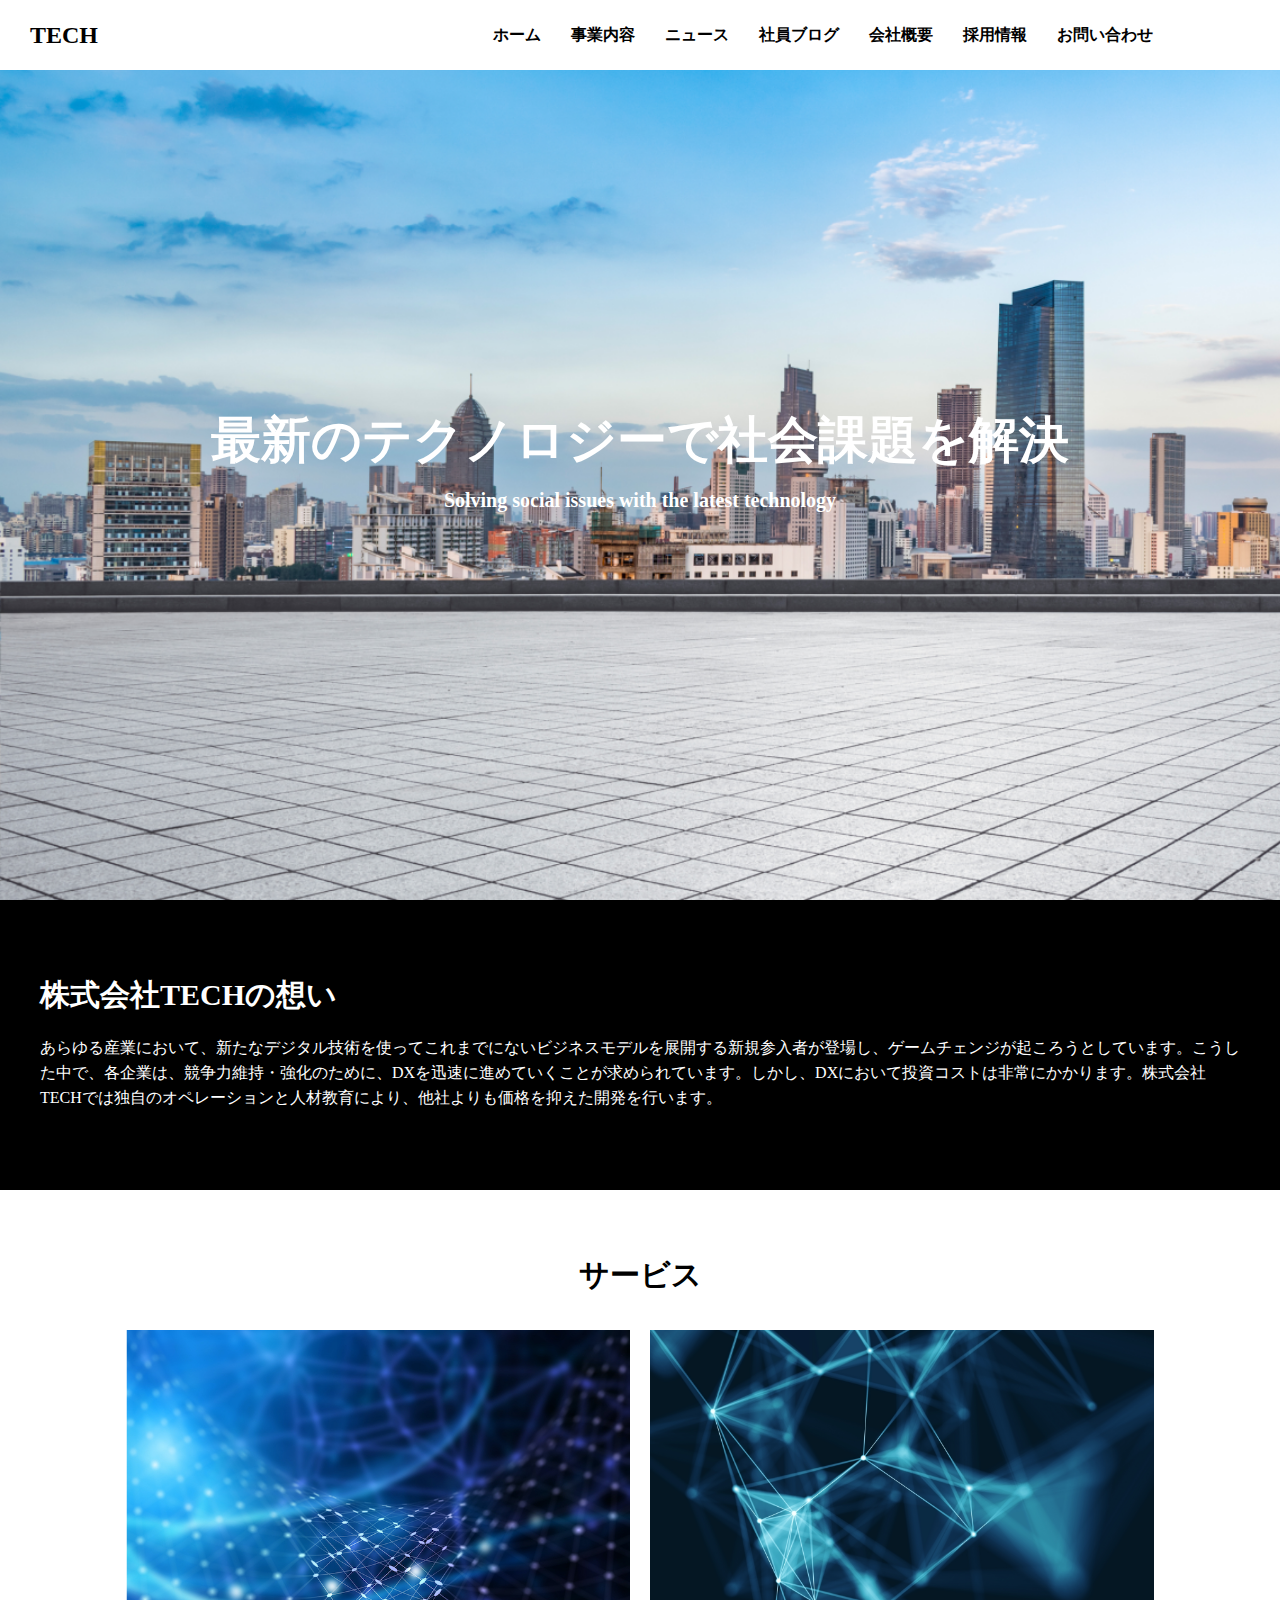
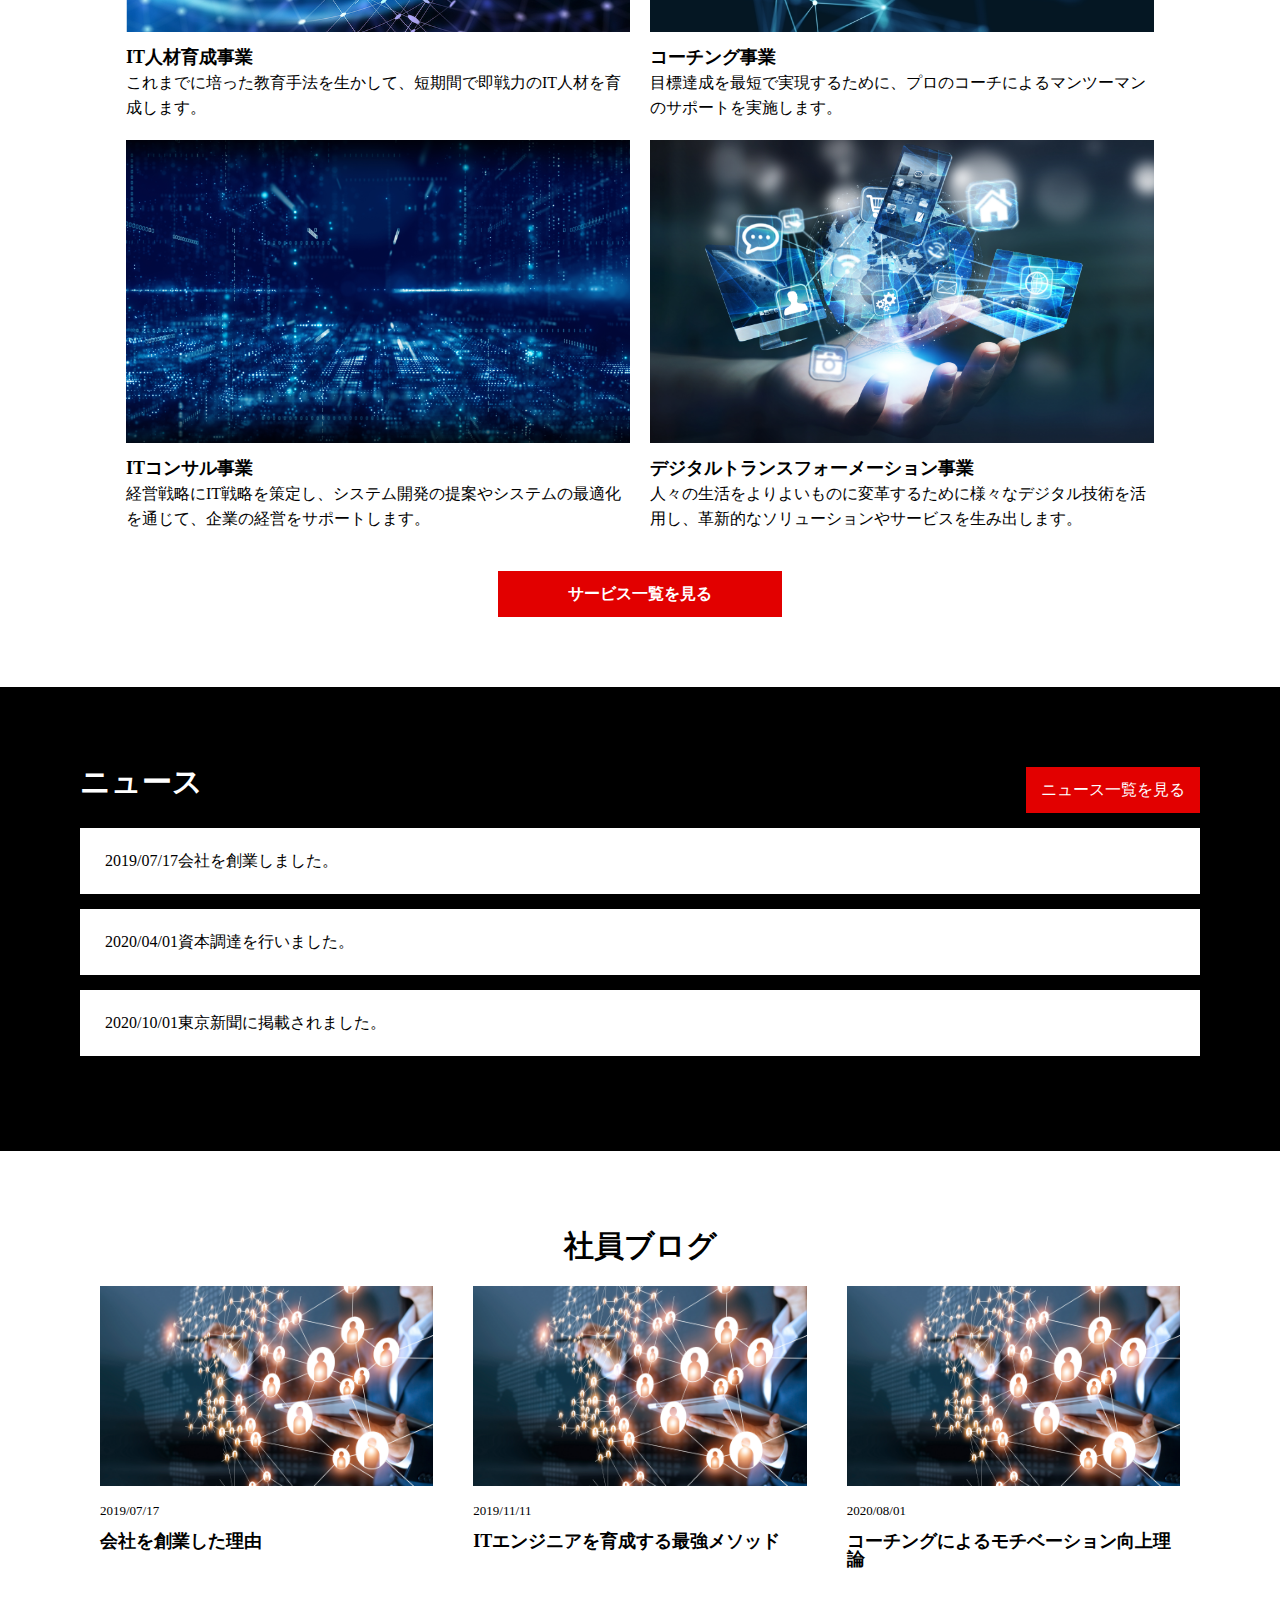
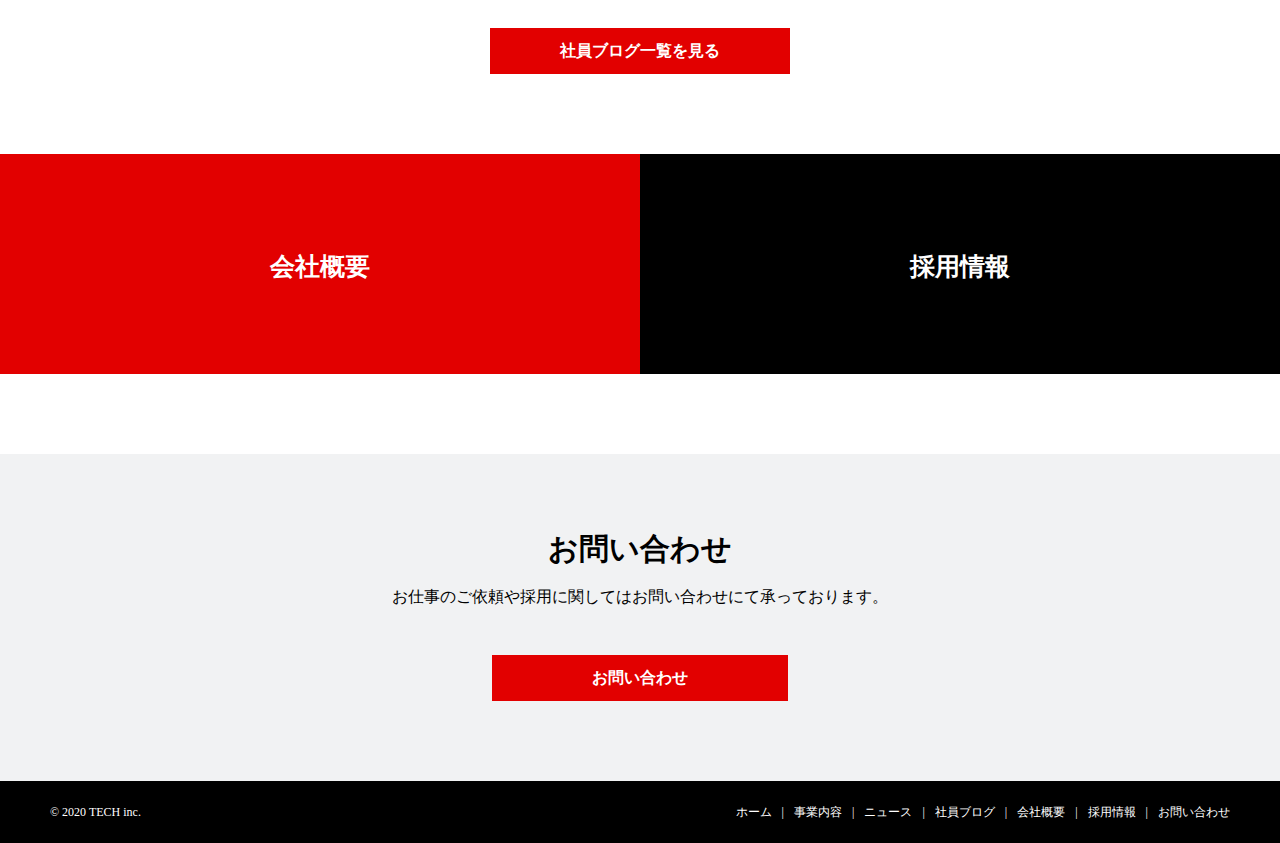
<file: index.html>
<!DOCTYPE html>
<html lang="ja">

<head>
  <meta charset="UTF-8">
  <meta http-equiv="X-UA-Compatible" content="IE=edge">
  <meta name="viewport" content="width=device-width, initial-scale=1.0">
  <link rel="stylesheet" href="./CSS/reset.css" />
  <link rel="stylesheet" href="./CSS/index.css" />
  <title>株式会社TECH</title>
</head>


<body>

  <header>
    <h1 class="header-ttl">
      <a href="index.html">TECH</a>
    </h1>
    <nav id="navigation">
      <ul>
        <li><a href="index.html">ホーム</a></li>
        <li><a href="service.html">事業内容</a></li>
        <li><a href="news.html">ニュース</a></li>
        <li><a href="blog.html">社員ブログ</a></li>
        <li><a href="company.html">会社概要</a></li>
        <li><a href="recruit.html">採用情報</a></li>
        <li><a href="contact.html">お問い合わせ</a></li>
      </ul>
    </nav>
    <nav id="drawer-navigation">
      <span id="line1" class="drawer-line"></span>
      <span id="line2" class="drawer-line"></span>
      <span id="line3" class="drawer-line"></span>
    </nav>
  </header>

  <div class="firstview">
    <div class="firstview__wrap">
      <h1 class="firstview__ttl">最新のテクノロジーで社会課題を解決</h1>
      <p class="firstview__sub-ttl">Solving social issues with the latest technology</p>
    </div>
  </div>

  <div class="policy">
    <h2 class="policy__ttl">株式会社TECHの想い</h2>
    <p class="policy__txt">
      あらゆる産業において、新たなデジタル技術を使ってこれまでにないビジネスモデルを展開する新規参入者が登場し、ゲームチェンジが起ころうとしています。こうした中で、各企業は、競争力維持・強化のために、DXを迅速に進めていくことが求められています。しかし、DXにおいて投資コストは非常にかかります。株式会社TECHでは独自のオペレーションと人材教育により、他社よりも価格を抑えた開発を行います。
    </p>
  </div>

  <div class="service">
    <h2 class="service__ttl">サービス</h2>
    <div class="service__contents-wrap">
      <div class="service__contents">
        <img src="./img/service1.png" />
        <h3 class="service__sub-ttl">IT人材育成事業</h3>
        <p class="service__sub-ttl-txt">これまでに培った教育手法を生かして、短期間で即戦力のIT人材を育成します。</p>
      </div>
      <div class="service__contents">
        <img src="./img/service2.png" />
        <h3 class="service__sub-ttl">コーチング事業</h3>
        <p class="service__sub-ttl-txt">目標達成を最短で実現するために、プロのコーチによるマンツーマンのサポートを実施します。
        </p>
      </div>
      <div class="service__contents">
        <img src="./img/service3.png" />
        <h3 class="service__sub-ttl">ITコンサル事業</h3>
        <p class="service__sub-ttl-txt">経営戦略にIT戦略を策定し、システム開発の提案やシステムの最適化を通じて、企業の経営をサポートします。
        </p>
      </div>
      <div class="service__contents">
        <img src="./img/service4.png" />
        <h3 class="service__sub-ttl">デジタルトランスフォーメーション事業</h3>
        <p class="service__sub-ttl-txt">人々の生活をよりよいものに変革するために様々なデジタル技術を活用し、革新的なソリューションやサービスを生み出します。
        </p>
      </div>
    </div>
    <div class="service__list-button-wrap">
      <a href="service.html" class="service__list-button">サービス一覧を見る</a>
    </div>
  </div>

  <div class="news">
    <div class="news__ttl-wrap">
      <h2 class="news__ttl">ニュース</h2>
      <div class="news__list-button-wrap">
        <a href="news.html" class="news__list-button">ニュース一覧を見る</a>
      </div>
    </div>
    <article class="news__article">
      <a href="#" class="news__article__contents">
        <span class="news__article__contents-date">2019/07/17</span>
        <p class="news__article__contents-txt">会社を創業しました。</p>
      </a>
    </article>
    <article class="news__article">
      <a href="#" class="news__article__contents">
        <span class="news__article__contents-date">2020/04/01</span>
        <p class="news__article__contents-txt">資本調達を行いました。</p>
      </a>
    </article>
    <article class="news__article">
      <a href="#" class="news__article__contents">
        <span class="news__article__contents-date">2020/10/01</span>
        <p class="news__article__contents-txt">東京新聞に掲載されました。</p>
      </a>
    </article>
  </div>

  <div class="blog">
    <h2 class="blog__ttl">社員ブログ</h2>
    <div class="blog__contents-wrap">
      <div class="blog__contents">
        <a href="blog.html" class="blog__contents-img"><img src="./img/blog.png" /></a>
        <p class="blog__contents-date">2019/07/17</p>
        <h3 class="blog__contents-ttl"><a href="#">会社を創業した理由</a></h3>
      </div>
      <div class="blog__contents">
        <a href="blog.html" class="blog__contents-img"><img src="./img/blog.png" /></a>
        <p class="blog__contents-date">2019/11/11</p>
        <h3 class="blog__contents-ttl"><a href="#">ITエンジニアを育成する最強メソッド</a></h3>
      </div>
      <div class="blog__contents">
        <a href="blog.html" class="blog__contents-img"><img src="./img/blog.png" /></a>
        <p class="blog__contents-date">2020/08/01</p>
        <h3 class="blog__contents-ttl"><a href="#">コーチングによるモチベーション向上理論</a></h3>
      </div>
    </div>
    <div class="blog__list-button-wrap">
      <a href="blog.html" class="blog__list-button">社員ブログ一覧を見る</a>
    </div>
  </div>

  <div class="company-recruit-wrap">
    <a href="company.html" class="company">
      <p>会社概要</p>
    </a>

    <a href="recruit.html" class="recruit">
      <p>採用情報</p>
    </a>
  </div>

  <div class="contact">
    <div class="contact__ttl-wrap">
      <h2 class="contact__ttl">お問い合わせ</h2>
      <div class="contact__ttl-txt">お仕事のご依頼や採用に関してはお問い合わせにて承っております。</div>
    </div>
    <div class="contact__button-wrap">
      <a href="contact.html" class="contact__button">お問い合わせ</a>
    </div>
  </div>

  <footer class="footer">
    <div class="footer-wrap">
      <small class="footer-copyright">&copy; 2020 TECH inc.</small>
      <nav class="footer-nav">
        <ul class="footer-nav-list">
          <li class="footer-nav-item"><a href="index.html" class="footer__index">ホーム</a></li>
          <li class="footer-nav-item"><a href="service.html" class="footer__service">事業内容</a></li>
          <li class="footer-nav-item"><a href="news.html" class="footer__news">ニュース</a></li>
          <li class="footer-nav-item"><a href="blog.html" class="footer__blog">社員ブログ</a></li>
          <li class="footer-nav-item"><a href="company.html" class="footer__company">会社概要</a></li>
          <li class="footer-nav-item"><a href="recruit.html" class="footer__recruit">採用情報</a></li>
          <li class="footer-nav-item"><a href="contact.html" class="footer__contact">お問い合わせ</a></li>
        </ul>
      </nav>
    </div>
  </footer>

  <script src="js/main.js"></script>
</body>

</html>
</file>
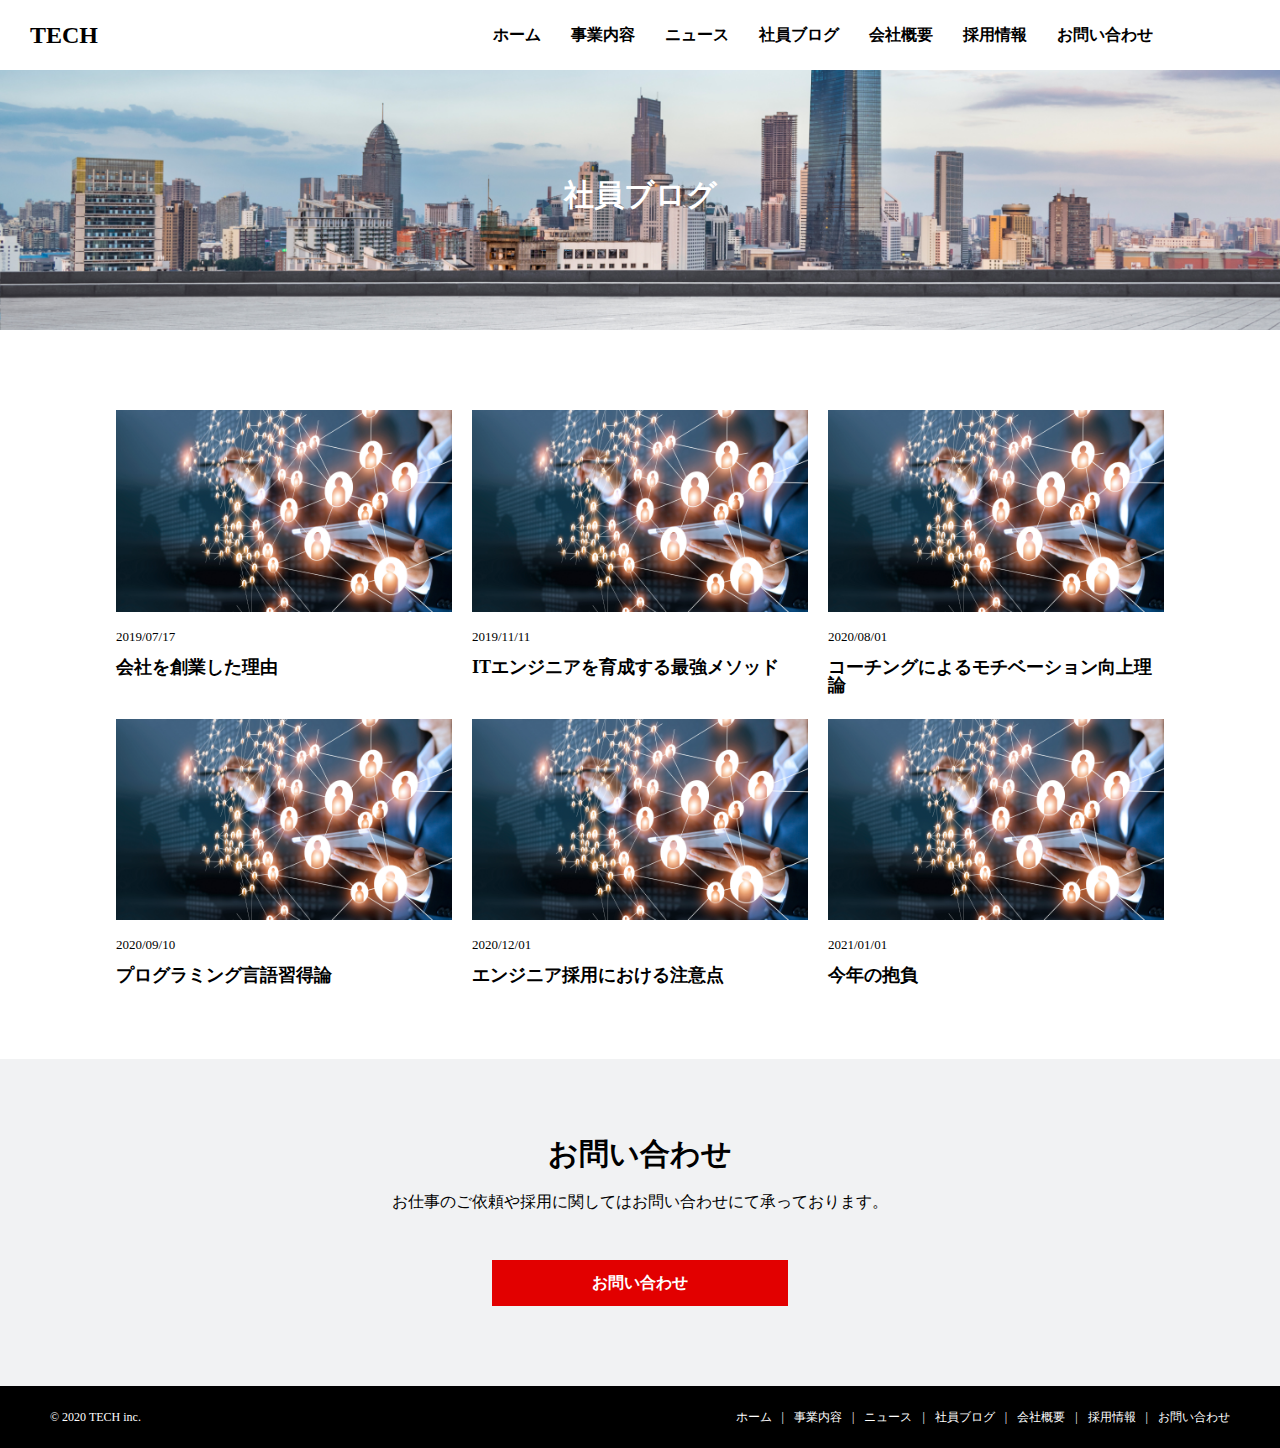
<file: blog.html>
<!DOCTYPE html>
<html lang="ja">

<head>
  <meta charset="UTF-8">
  <meta http-equiv="X-UA-Compatible" content="IE=edge">
  <meta name="viewport" content="width=device-width, initial-scale=1.0">
  <link rel="stylesheet" href="./CSS/reset.css" />
  <link rel="stylesheet" href="./CSS/blog.css" />
  <title>株式会社TECH</title>
</head>

<body>

  <header>
    <h1 class="header-ttl">
      <a href="index.html">TECH</a>
    </h1>
    <nav id="navigation">
      <ul>
        <li><a href="index.html">ホーム</a></li>
        <li><a href="service.html">事業内容</a></li>
        <li><a href="news.html">ニュース</a></li>
        <li><a href="blog.html">社員ブログ</a></li>
        <li><a href="company.html">会社概要</a></li>
        <li><a href="recruit.html">採用情報</a></li>
        <li><a href="contact.html">お問い合わせ</a></li>
      </ul>
    </nav>
    <nav id="drawer-navigation">
      <span id="line1" class="drawer-line"></span>
      <span id="line2" class="drawer-line"></span>
      <span id="line3" class="drawer-line"></span>
    </nav>
  </header>

  <div class="topview">
    <h1 class="topview__ttl">社員ブログ</h1>
  </div>

  <div class="blog">

    <div class="blog__contents-wrap">
      <div class="blog__contents">
        <a href="blog.html" class="blog__contents-img"><img src="./img/blog.png" /></a>
        <p class="blog__contents-date">2019/07/17</p>
        <h3 class="blog__contents-ttl"><a href="#">会社を創業した理由</a></h3>
      </div>
      <div class="blog__contents">
        <a href="blog.html" class="blog__contents-img"><img src="./img/blog.png" /></a>
        <p class="blog__contents-date">2019/11/11</p>
        <h3 class="blog__contents-ttl"><a href="#">ITエンジニアを育成する最強メソッド</a></h3>
      </div>
      <div class="blog__contents">
        <a href="blog.html" class="blog__contents-img"><img src="./img/blog.png" /></a>
        <p class="blog__contents-date">2020/08/01</p>
        <h3 class="blog__contents-ttl"><a href="#">コーチングによるモチベーション向上理論</a></h3>
      </div>
    </div>
    <div class="blog__contents-wrap">
      <div class="blog__contents">
        <a href="blog.html" class="blog__contents-img"><img src="./img/blog.png" /></a>
        <p class="blog__contents-date">2020/09/10</p>
        <h3 class="blog__contents-ttl"><a href="#">プログラミング言語習得論</a></h3>
      </div>
      <div class="blog__contents">
        <a href="blog.html" class="blog__contents-img"><img src="./img/blog.png" /></a>
        <p class="blog__contents-date">2020/12/01</p>
        <h3 class="blog__contents-ttl"><a href="#">エンジニア採用における注意点</a></h3>
      </div>
      <div class="blog__contents">
        <a href="blog.html" class="blog__contents-img"><img src="./img/blog.png" /></a>
        <p class="blog__contents-date">2021/01/01</p>
        <h3 class="blog__contents-ttl"><a href="#">今年の抱負</a></h3>
      </div>
    </div>
  </div>

  <div class="contact">
    <div class="contact__ttl-wrap">
      <h2 class="contact__ttl">お問い合わせ</h2>
      <div class="contact__ttl-txt">お仕事のご依頼や採用に関してはお問い合わせにて承っております。</div>
    </div>
    <div class="contact__button-wrap">
      <a href="contact.html" class="contact__button">お問い合わせ</a>
    </div>
  </div>

  <footer class="footer">
    <div class="footer-wrap">
      <small class="footer-copyright">&copy; 2020 TECH inc.</small>
      <nav class="footer-nav">
        <ul class="footer-nav-list">
          <li class="footer-nav-item"><a href="index.html" class="footer__index">ホーム</a></li>
          <li class="footer-nav-item"><a href="service.html" class="footer__service">事業内容</a></li>
          <li class="footer-nav-item"><a href="news.html" class="footer__news">ニュース</a></li>
          <li class="footer-nav-item"><a href="blog.html" class="footer__blog">社員ブログ</a></li>
          <li class="footer-nav-item"><a href="company.html" class="footer__company">会社概要</a></li>
          <li class="footer-nav-item"><a href="recruit.html" class="footer__recruit">採用情報</a></li>
          <li class="footer-nav-item"><a href="contact.html" class="footer__contact">お問い合わせ</a></li>
        </ul>
      </nav>
    </div>
  </footer>

  <script src="js/main.js"></script>
</body>

</html>
</file>
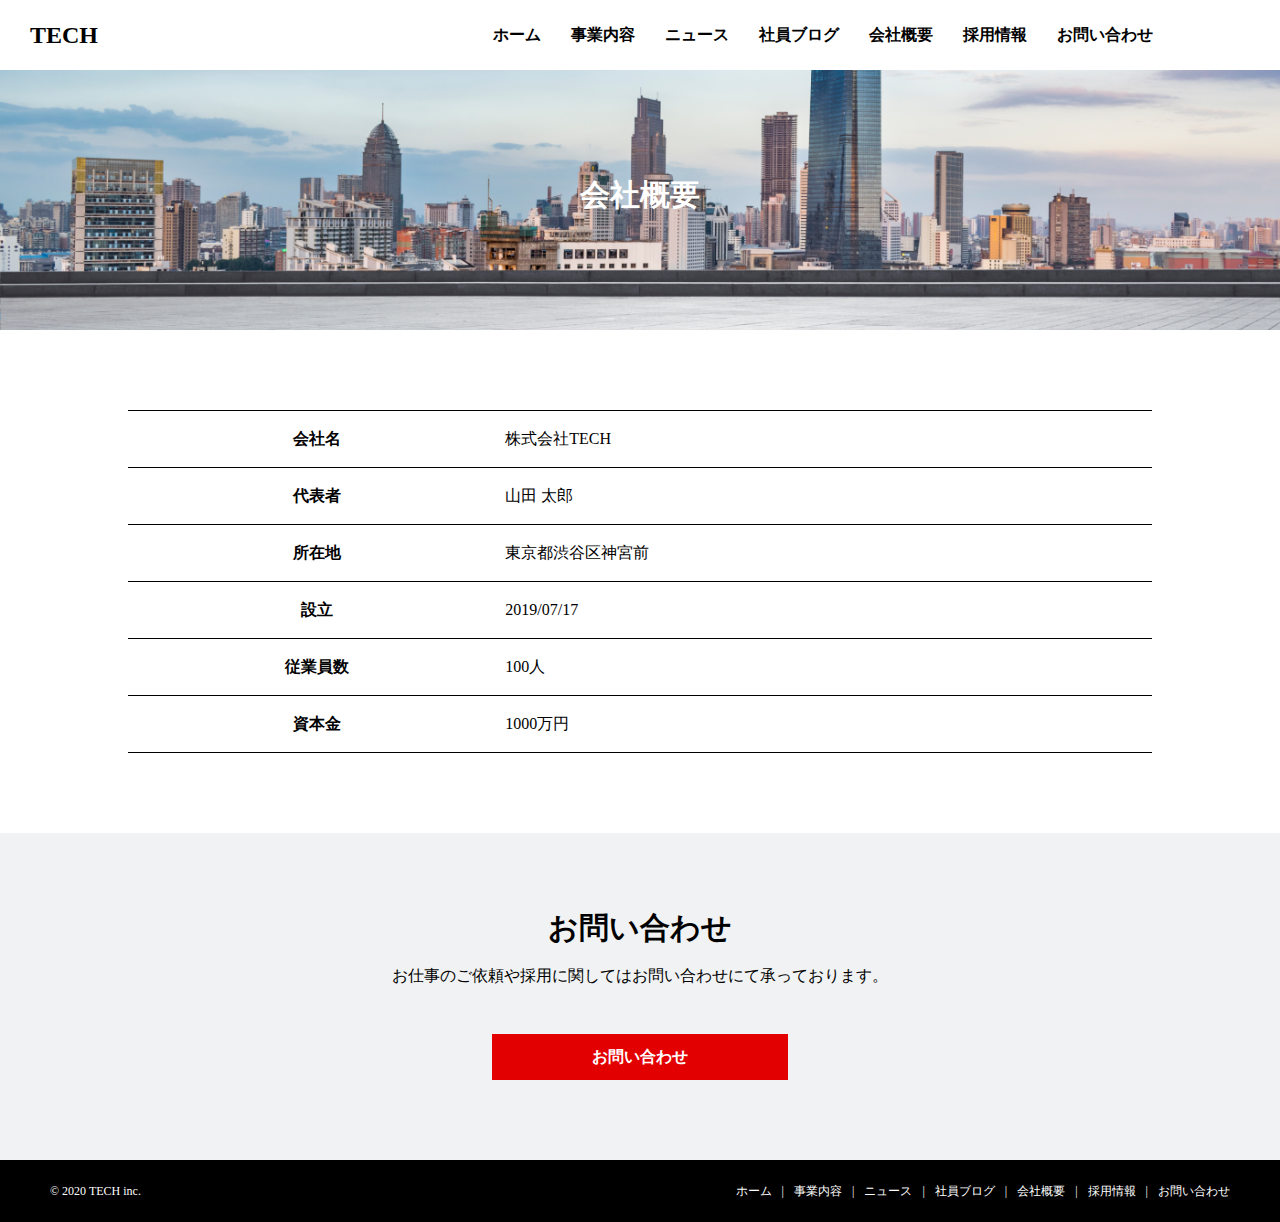
<file: company.html>
<!DOCTYPE html>
<html lang="ja">

<head>
  <meta charset="UTF-8">
  <meta http-equiv="X-UA-Compatible" content="IE=edge">
  <meta name="viewport" content="width=device-width, initial-scale=1.0">
  <link rel="stylesheet" href="./CSS/reset.css" />
  <link rel="stylesheet" href="./CSS/company.css" />
  <title>株式会社TECH</title>
</head>

<body>

  <header>
    <h1 class="header-ttl">
      <a href="index.html">TECH</a>
    </h1>
    <nav id="navigation">
      <ul>
        <li><a href="index.html">ホーム</a></li>
        <li><a href="service.html">事業内容</a></li>
        <li><a href="news.html">ニュース</a></li>
        <li><a href="blog.html">社員ブログ</a></li>
        <li><a href="company.html">会社概要</a></li>
        <li><a href="recruit.html">採用情報</a></li>
        <li><a href="contact.html">お問い合わせ</a></li>
      </ul>
    </nav>
    <nav id="drawer-navigation">
      <span id="line1" class="drawer-line"></span>
      <span id="line2" class="drawer-line"></span>
      <span id="line3" class="drawer-line"></span>
    </nav>
  </header>

  <div class="topview">
    <h1 class="topview__ttl">会社概要</h1>
  </div>

  <div class="company">
    <table class="company__table">
      <tr>
        <th class="company__column-name">会社名</th>
        <td class="company__column-data">株式会社TECH</td>
      </tr>
      <tr>
        <th class="company__column-name">代表者</th>
        <td class="company__column-data">山田 太郎</td>
      </tr>
      <tr>
        <th class="company__column-name">所在地</th>
        <td class="company__column-data">東京都渋谷区神宮前</td>
      </tr>
      <tr>
        <th class="company__column-name">設立</th>
        <td class="company__column-data">2019/07/17</td>
      </tr>
      <tr>
        <th class="company__column-name">従業員数</th>
        <td class="company__column-data">100人</td>
      </tr>
      <tr>
        <th class="company__column-name">資本金</th>
        <td class="company__column-data">1000万円</td>
      </tr>
    </table>
  </div>

  <div class="contact">
    <div class="contact__ttl-wrap">
      <h2 class="contact__ttl">お問い合わせ</h2>
      <div class="contact__ttl-txt">お仕事のご依頼や採用に関してはお問い合わせにて承っております。</div>
    </div>
    <div class="contact__button-wrap">
      <a href="contact.html" class="contact__button">お問い合わせ</a>
    </div>
  </div>

  <footer class="footer">
    <div class="footer-wrap">
      <small class="footer-copyright">&copy; 2020 TECH inc.</small>
      <nav class="footer-nav">
        <ul class="footer-nav-list">
          <li class="footer-nav-item"><a href="index.html" class="footer__index">ホーム</a></li>
          <li class="footer-nav-item"><a href="service.html" class="footer__service">事業内容</a></li>
          <li class="footer-nav-item"><a href="news.html" class="footer__news">ニュース</a></li>
          <li class="footer-nav-item"><a href="blog.html" class="footer__blog">社員ブログ</a></li>
          <li class="footer-nav-item"><a href="company.html" class="footer__company">会社概要</a></li>
          <li class="footer-nav-item"><a href="recruit.html" class="footer__recruit">採用情報</a></li>
          <li class="footer-nav-item"><a href="contact.html" class="footer__contact">お問い合わせ</a></li>
        </ul>
      </nav>
    </div>
  </footer>

  <script src="js/main.js"></script>
</body>

</html>
</file>
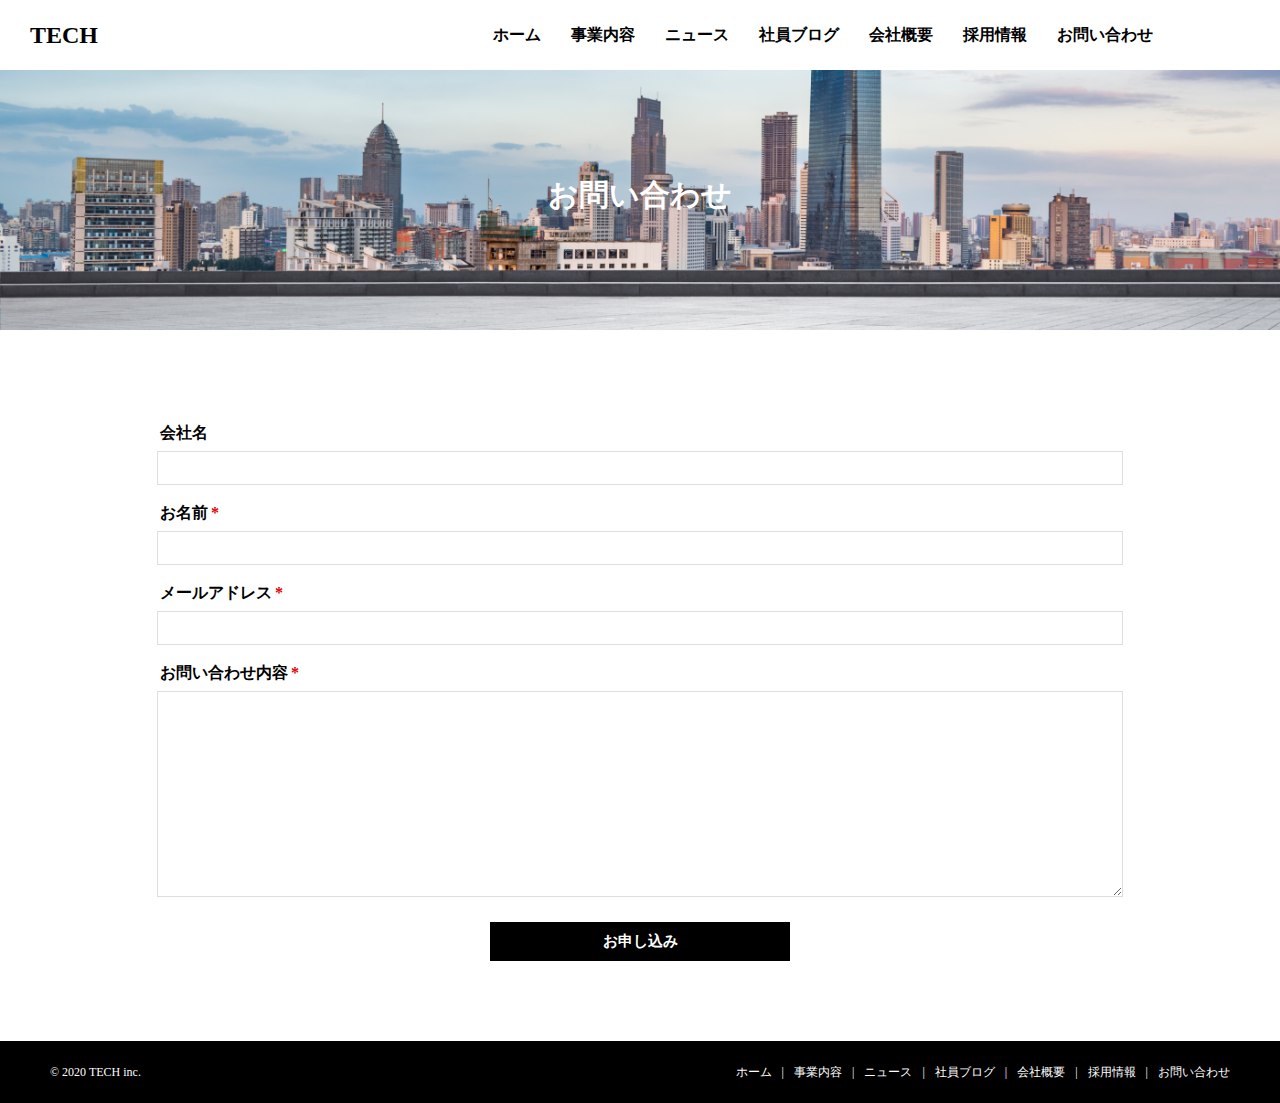
<file: contact.html>
<!DOCTYPE html>
<html lang="ja">

<head>
  <meta charset="UTF-8">
  <meta http-equiv="X-UA-Compatible" content="IE=edge">
  <meta name="viewport" content="width=device-width, initial-scale=1.0">
  <link rel="stylesheet" href="./CSS/reset.css" />
  <link rel="stylesheet" href="./CSS/contact.css" />
  <title>株式会社TECH</title>
</head>

<body>

  <header>
    <h1 class="header-ttl">
      <a href="index.html">TECH</a>
    </h1>
    <nav id="navigation">
      <ul>
        <li><a href="index.html">ホーム</a></li>
        <li><a href="service.html">事業内容</a></li>
        <li><a href="news.html">ニュース</a></li>
        <li><a href="blog.html">社員ブログ</a></li>
        <li><a href="company.html">会社概要</a></li>
        <li><a href="recruit.html">採用情報</a></li>
        <li><a href="contact.html">お問い合わせ</a></li>
      </ul>
    </nav>
    <nav id="drawer-navigation">
      <span id="line1" class="drawer-line"></span>
      <span id="line2" class="drawer-line"></span>
      <span id="line3" class="drawer-line"></span>
    </nav>
  </header>

  <div class="topview">
    <h1 class="topview__ttl">お問い合わせ</h1>
  </div>

  <form class="form" name="contact" method="POST">
    <div class="form-item">
      <p class="form-item-label">会社名</p>
      <input type="text" name="company" class="form-item-input">
    </div>
    <div class="form-item">
      <p class="form-item-label">お名前<span class="form-item-required">*</span></p>
      <input type="text" name="name" class="form-item-input">
    </div>
    <div class="form-item">
      <p class="form-item-label">メールアドレス<span class="form-item-required">*</span></p>
      <input type="email" name="email" class="form-item-input">
    </div>
    <div class="form-item">
      <p class="form-item-label">お問い合わせ内容<span class="form-item-required">*</span></p>
      <textarea name="textarea" class="form-item-textarea"></textarea>
    </div>
    <input type="submit" class="form-btn" value="お申し込み">
  </form>

  <footer class="footer">
    <div class="footer-wrap">
      <small class="footer-copyright">&copy; 2020 TECH inc.</small>
      <nav class="footer-nav">
        <ul class="footer-nav-list">
          <li class="footer-nav-item"><a href="index.html" class="footer__index">ホーム</a></li>
          <li class="footer-nav-item"><a href="service.html" class="footer__service">事業内容</a></li>
          <li class="footer-nav-item"><a href="news.html" class="footer__news">ニュース</a></li>
          <li class="footer-nav-item"><a href="blog.html" class="footer__blog">社員ブログ</a></li>
          <li class="footer-nav-item"><a href="company.html" class="footer__company">会社概要</a></li>
          <li class="footer-nav-item"><a href="recruit.html" class="footer__recruit">採用情報</a></li>
          <li class="footer-nav-item"><a href="contact.html" class="footer__contact">お問い合わせ</a></li>
        </ul>
      </nav>
    </div>
  </footer>

  <script src="js/main.js"></script>
</body>

</html>
</file>
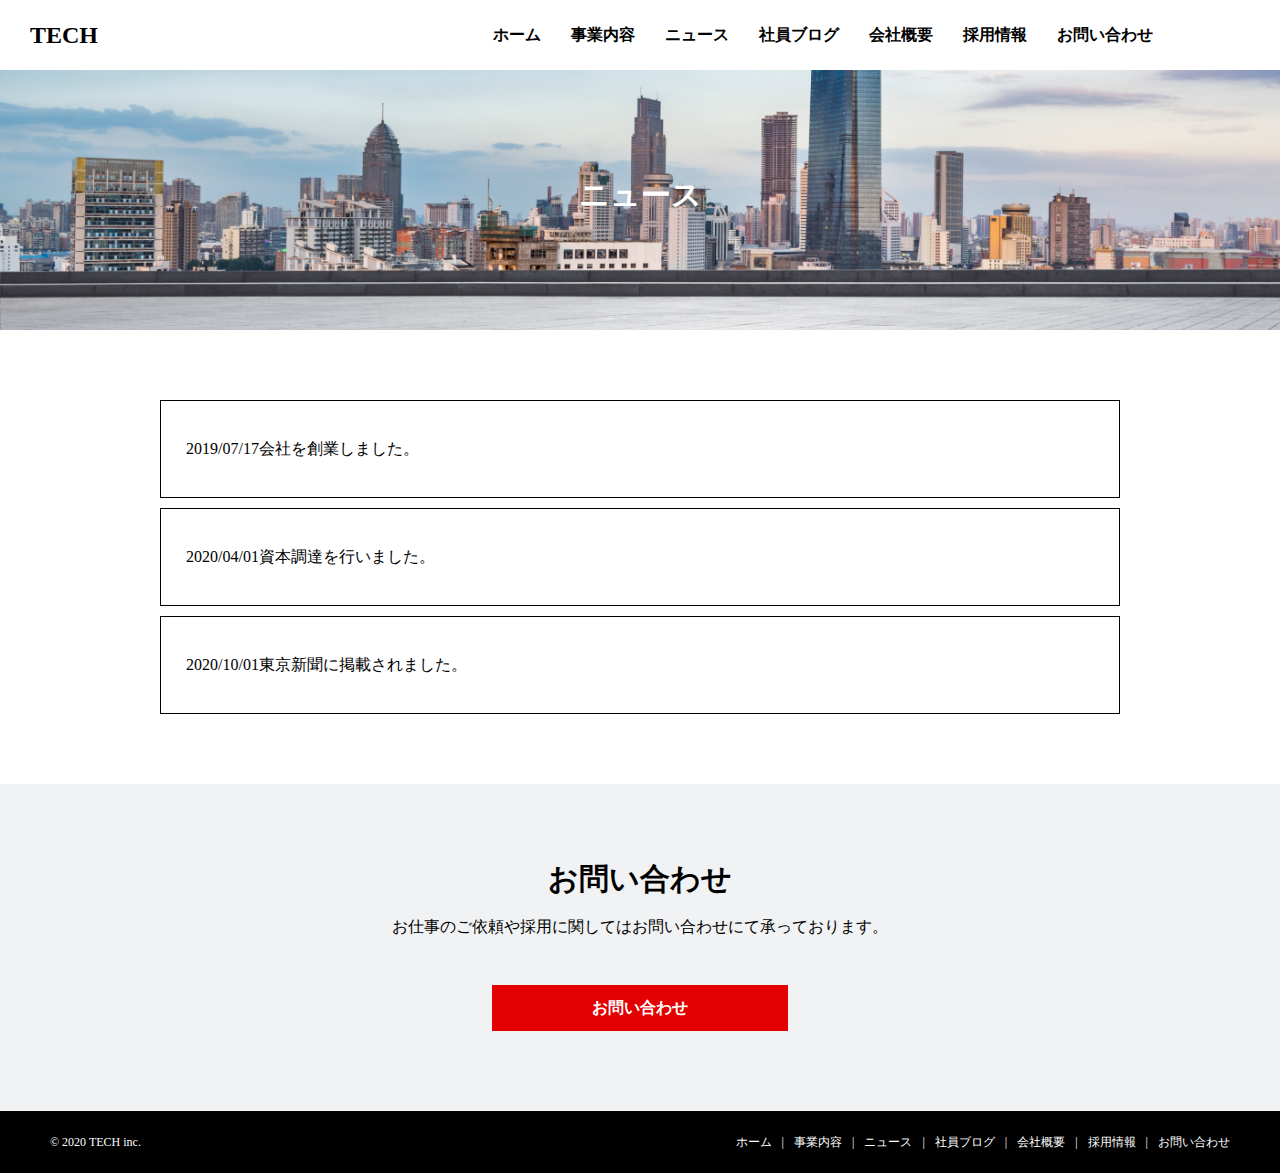
<file: news.html>
<!DOCTYPE html>
<html lang="ja">

<head>
  <meta charset="UTF-8">
  <meta http-equiv="X-UA-Compatible" content="IE=edge">
  <meta name="viewport" content="width=device-width, initial-scale=1.0">
  <link rel="stylesheet" href="./CSS/reset.css" />
  <link rel="stylesheet" href="./CSS/news.css" />
  <title>株式会社TECH</title>
</head>

<body>

  <header>
    <h1 class="header-ttl">
      <a href="index.html">TECH</a>
    </h1>
    <nav id="navigation">
      <ul>
        <li><a href="index.html">ホーム</a></li>
        <li><a href="service.html">事業内容</a></li>
        <li><a href="news.html">ニュース</a></li>
        <li><a href="blog.html">社員ブログ</a></li>
        <li><a href="company.html">会社概要</a></li>
        <li><a href="recruit.html">採用情報</a></li>
        <li><a href="contact.html">お問い合わせ</a></li>
      </ul>
    </nav>
    <nav id="drawer-navigation">
      <span id="line1" class="drawer-line"></span>
      <span id="line2" class="drawer-line"></span>
      <span id="line3" class="drawer-line"></span>
    </nav>
  </header>

  <div class="topview">
    <h1 class="topview__ttl">ニュース</h1>
  </div>

  <div class="news">
    <article class="news__article">
      <a href="#" class="news__article__contents">
        <span class="news__article__contents-date">2019/07/17</span>
        <p class="news__article__contents-txt">会社を創業しました。</p>
      </a>
    </article>
    <article class="news__article">
      <a href="#" class="news__article__contents">
        <span class="news__article__contents-date">2020/04/01</span>
        <p class="news__article__contents-txt">資本調達を行いました。</p>
      </a>
    </article>
    <article class="news__article">
      <a href="#" class="news__article__contents">
        <span class="news__article__contents-date">2020/10/01</span>
        <p class="news__article__contents-txt">東京新聞に掲載されました。</p>
      </a>
    </article>
  </div>

  <div class="contact">
    <div class="contact__ttl-wrap">
      <h2 class="contact__ttl">お問い合わせ</h2>
      <div class="contact__ttl-txt">お仕事のご依頼や採用に関してはお問い合わせにて承っております。</div>
    </div>
    <div class="contact__button-wrap">
      <a href="contact.html" class="contact__button">お問い合わせ</a>
    </div>
  </div>

  <footer class="footer">
    <div class="footer-wrap">
      <small class="footer-copyright">&copy; 2020 TECH inc.</small>
      <nav class="footer-nav">
        <ul class="footer-nav-list">
          <li class="footer-nav-item"><a href="index.html" class="footer__index">ホーム</a></li>
          <li class="footer-nav-item"><a href="service.html" class="footer__service">事業内容</a></li>
          <li class="footer-nav-item"><a href="news.html" class="footer__news">ニュース</a></li>
          <li class="footer-nav-item"><a href="blog.html" class="footer__blog">社員ブログ</a></li>
          <li class="footer-nav-item"><a href="company.html" class="footer__company">会社概要</a></li>
          <li class="footer-nav-item"><a href="recruit.html" class="footer__recruit">採用情報</a></li>
          <li class="footer-nav-item"><a href="contact.html" class="footer__contact">お問い合わせ</a></li>
        </ul>
      </nav>
    </div>
  </footer>

  <script src="js/main.js"></script>
</body>

</html>
</file>
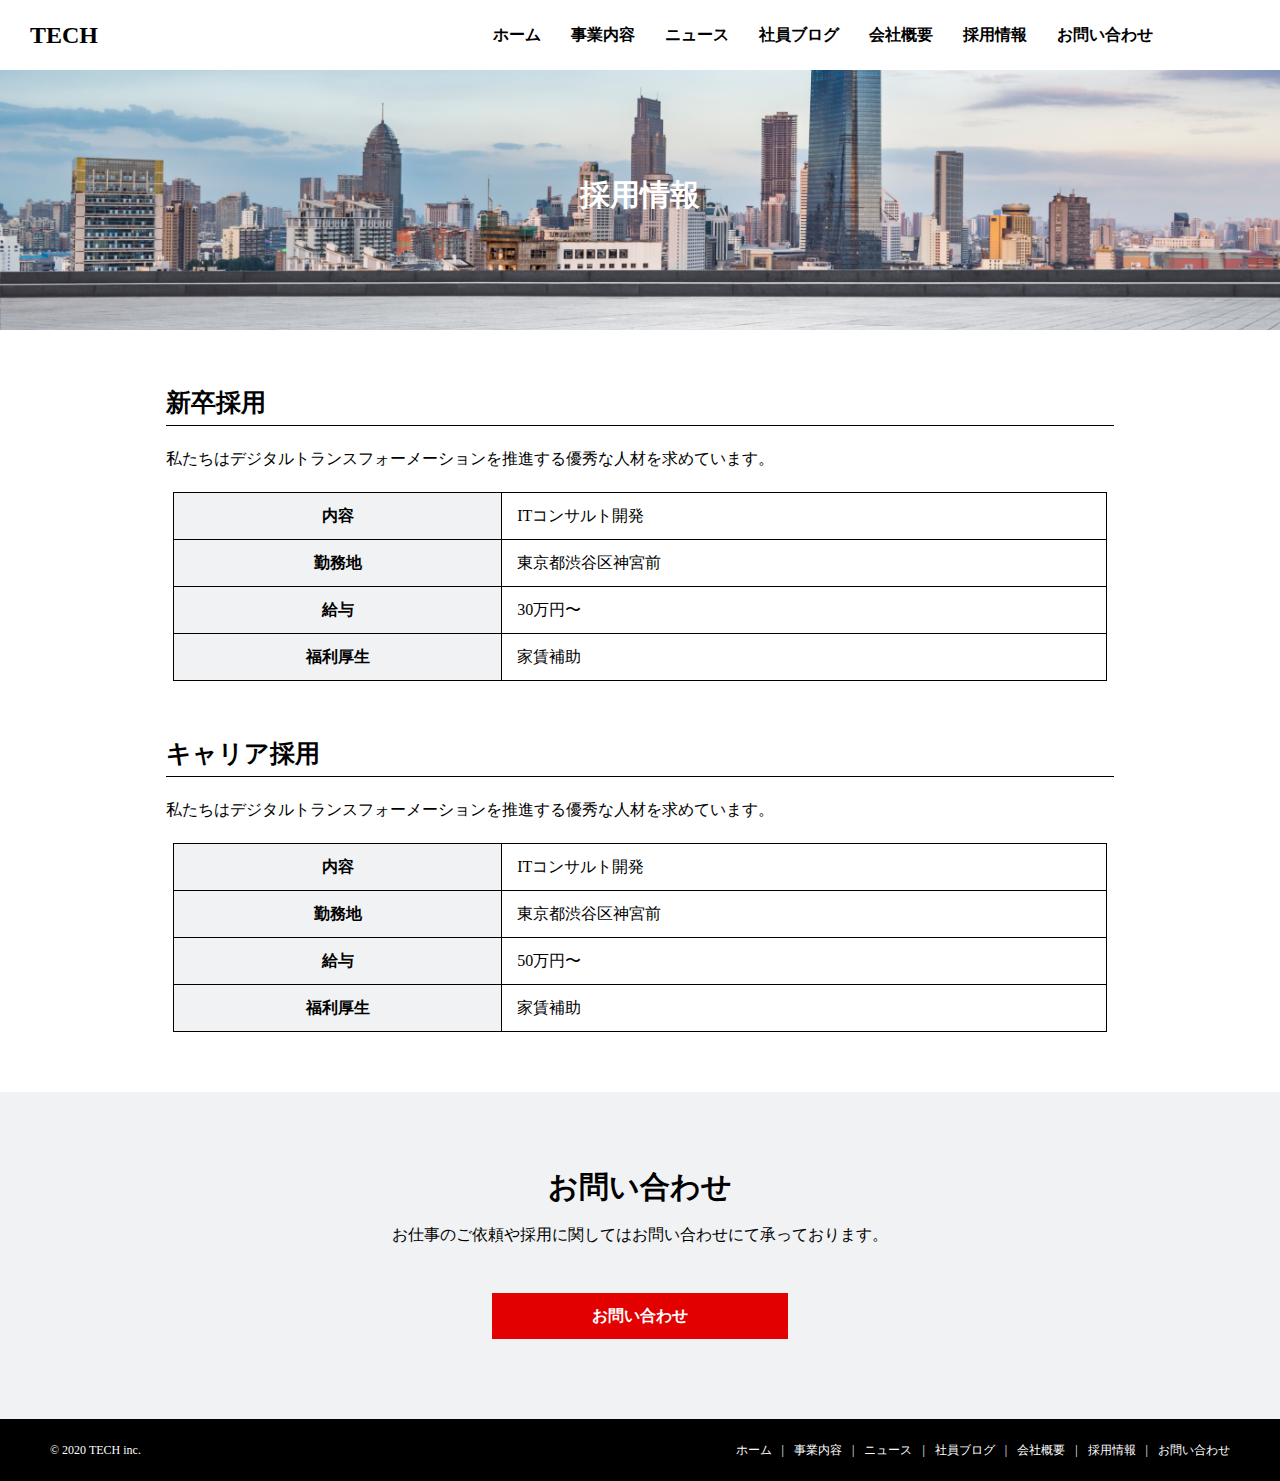
<file: recruit.html>
<!DOCTYPE html>
<html lang="ja">

<head>
  <meta charset="UTF-8">
  <meta http-equiv="X-UA-Compatible" content="IE=edge">
  <meta name="viewport" content="width=device-width, initial-scale=1.0">
  <link rel="stylesheet" href="./CSS/reset.css" />
  <link rel="stylesheet" href="./CSS/recruit.css" />
  <title>株式会社TECH</title>
</head>

<body>

  <header>
    <h1 class="header-ttl">
      <a href="index.html">TECH</a>
    </h1>
    <nav id="navigation">
      <ul>
        <li><a href="index.html">ホーム</a></li>
        <li><a href="service.html">事業内容</a></li>
        <li><a href="news.html">ニュース</a></li>
        <li><a href="blog.html">社員ブログ</a></li>
        <li><a href="company.html">会社概要</a></li>
        <li><a href="recruit.html">採用情報</a></li>
        <li><a href="contact.html">お問い合わせ</a></li>
      </ul>
    </nav>
    <nav id="drawer-navigation">
      <span id="line1" class="drawer-line"></span>
      <span id="line2" class="drawer-line"></span>
      <span id="line3" class="drawer-line"></span>
    </nav>
  </header>

  <div class="topview">
    <h1 class="topview__ttl">採用情報</h1>
  </div>

  <div class="recruit">
    <h2 class="recruit__ttl">新卒採用</h2>
    <p class="recruit__txt">私たちはデジタルトランスフォーメーションを推進する優秀な人材を求めています。</p>
    <table>
      <tr>
        <th>内容</th>
        <td>ITコンサルト開発</td>
      </tr>
      <tr>
        <th>勤務地</th>
        <td>東京都渋谷区神宮前</td>
      </tr>
      <tr>
        <th>給与</th>
        <td>30万円〜</td>
      </tr>
      <tr>
        <th>福利厚生</th>
        <td>家賃補助</td>
      </tr>
    </table>
  </div>
  <div class="career-recruit">
    <h2 class="career-recruit__ttl">キャリア採用</h2>
    <p class="career-recruit__txt">私たちはデジタルトランスフォーメーションを推進する優秀な人材を求めています。</p>
    <table>
      <tr>
        <th>内容</th>
        <td>ITコンサルト開発</td>
      </tr>
      <tr>
        <th>勤務地</th>
        <td>東京都渋谷区神宮前</td>
      </tr>
      <tr>
        <th>給与</th>
        <td>50万円〜</td>
      </tr>
      <tr>
        <th>福利厚生</th>
        <td>家賃補助</td>
      </tr>
    </table>
  </div>

  <div class="contact">
    <div class="contact__ttl-wrap">
      <h2 class="contact__ttl">お問い合わせ</h2>
      <div class="contact__ttl-txt">お仕事のご依頼や採用に関してはお問い合わせにて承っております。</div>
    </div>
    <div class="contact__button-wrap">
      <a href="contact.html" class="contact__button">お問い合わせ</a>
    </div>
  </div>

  <footer class="footer">
    <div class="footer-wrap">
      <small class="footer-copyright">&copy; 2020 TECH inc.</small>
      <nav class="footer-nav">
        <ul class="footer-nav-list">
          <li class="footer-nav-item"><a href="index.html" class="footer__index">ホーム</a></li>
          <li class="footer-nav-item"><a href="service.html" class="footer__service">事業内容</a></li>
          <li class="footer-nav-item"><a href="news.html" class="footer__news">ニュース</a></li>
          <li class="footer-nav-item"><a href="blog.html" class="footer__blog">社員ブログ</a></li>
          <li class="footer-nav-item"><a href="company.html" class="footer__company">会社概要</a></li>
          <li class="footer-nav-item"><a href="recruit.html" class="footer__recruit">採用情報</a></li>
          <li class="footer-nav-item"><a href="contact.html" class="footer__contact">お問い合わせ</a></li>
        </ul>
      </nav>
    </div>
  </footer>

  <script src="js/main.js"></script>
</body>

</html>
</file>
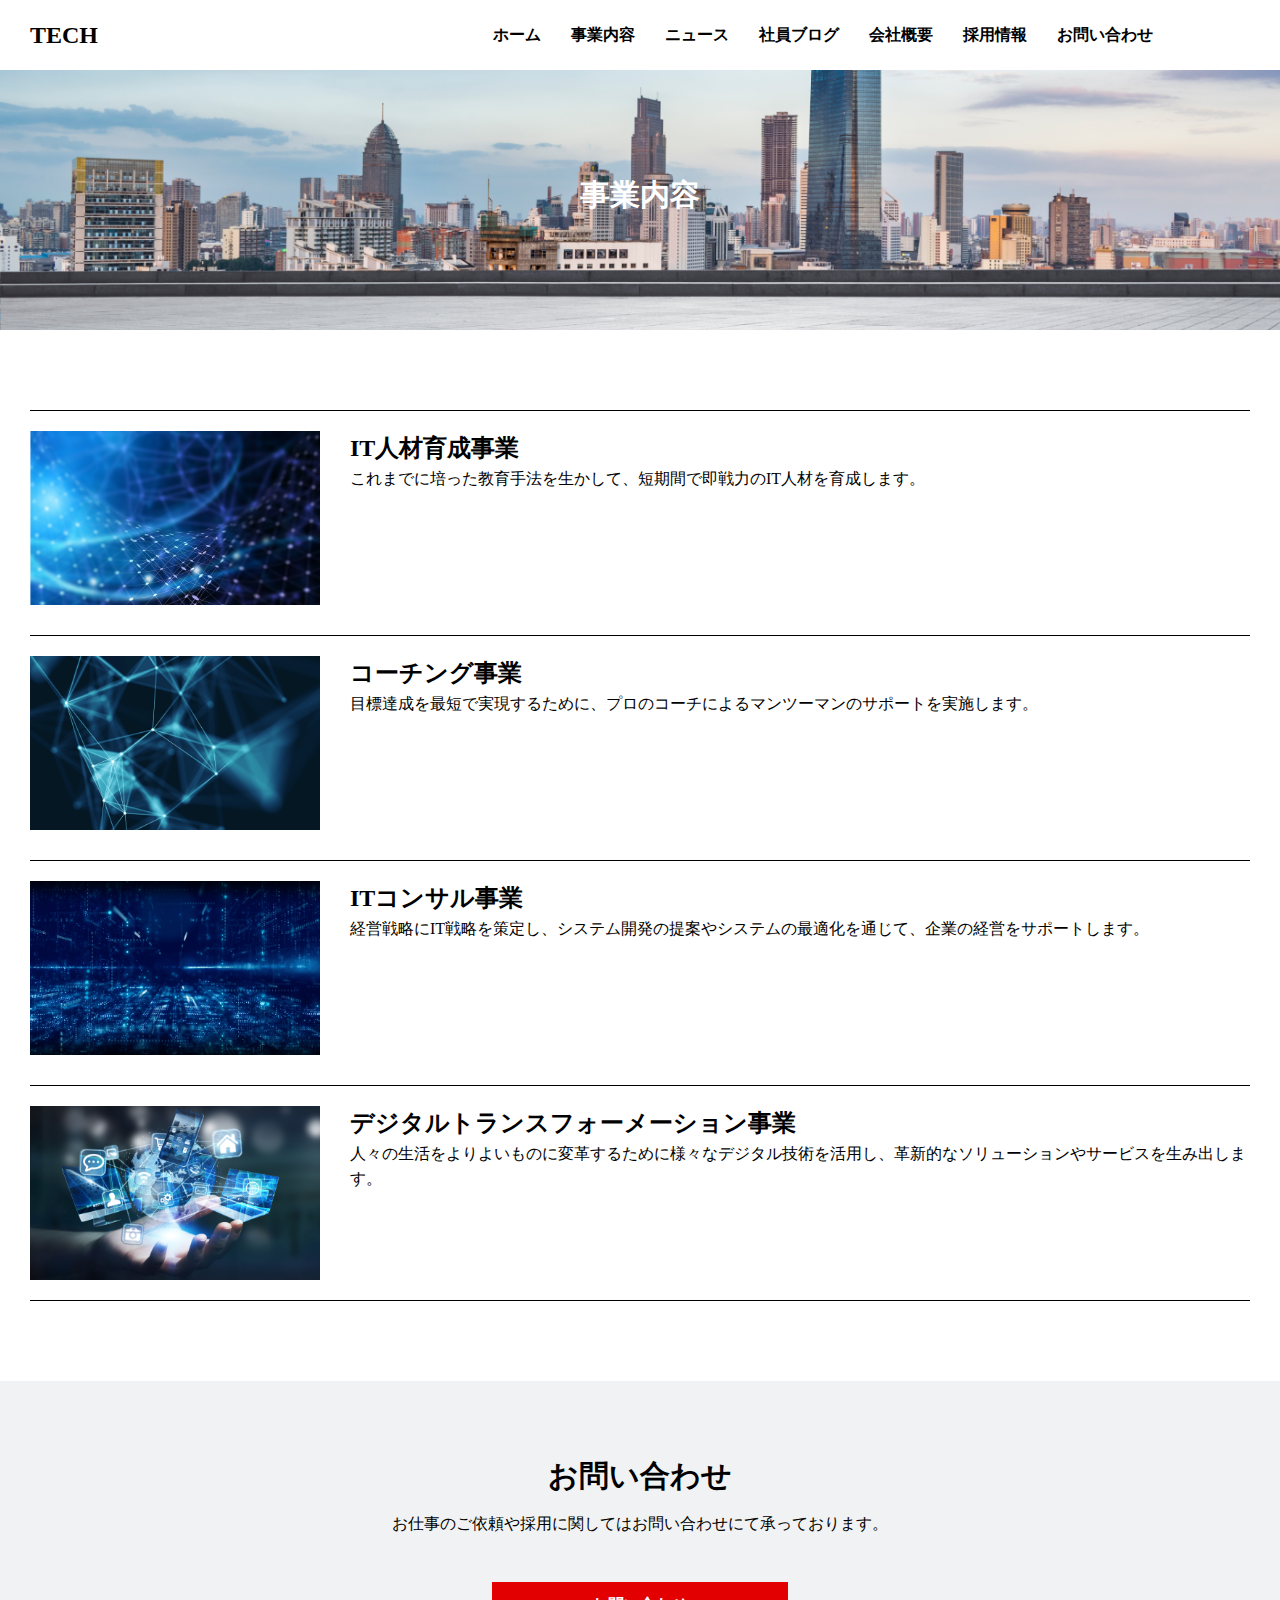
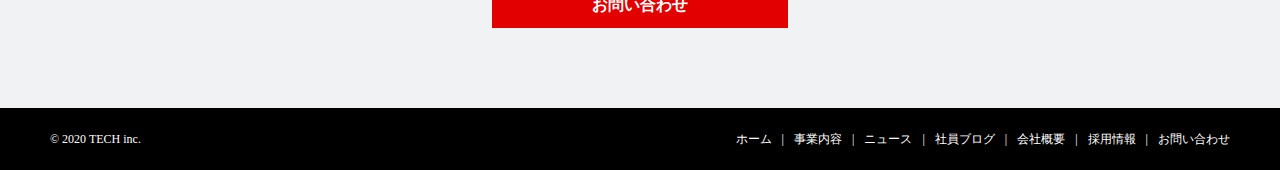
<file: service.html>
<!DOCTYPE html>
<html lang="ja">

<head>
  <meta charset="UTF-8">
  <meta http-equiv="X-UA-Compatible" content="IE=edge">
  <meta name="viewport" content="width=device-width, initial-scale=1.0">
  <link rel="stylesheet" href="./CSS/reset.css" />
  <link rel="stylesheet" href="./CSS/service.css" />
  <title>株式会社TECH</title>
</head>

<body>

  <header>
    <h1 class="header-ttl">
      <a href="index.html">TECH</a>
    </h1>
    <nav id="navigation">
      <ul>
        <li><a href="index.html">ホーム</a></li>
        <li><a href="service.html">事業内容</a></li>
        <li><a href="news.html">ニュース</a></li>
        <li><a href="blog.html">社員ブログ</a></li>
        <li><a href="company.html">会社概要</a></li>
        <li><a href="recruit.html">採用情報</a></li>
        <li><a href="contact.html">お問い合わせ</a></li>
      </ul>
    </nav>
    <nav id="drawer-navigation">
      <span id="line1" class="drawer-line"></span>
      <span id="line2" class="drawer-line"></span>
      <span id="line3" class="drawer-line"></span>
    </nav>
  </header>

  <div class="topview">
    <h1 class="topview__ttl">事業内容</h1>
  </div>

  <div class="service__contents-wrap">
    <div class="service__contents">
      <img src="./img/service1.png" />
      <div class="service__sub-ttl-wrap">
        <h3 class="service__sub-ttl">IT人材育成事業</h3>
        <p class="service__sub-ttl-txt">これまでに培った教育手法を生かして、短期間で即戦力のIT人材を育成します。</p>
      </div>
    </div>
    <div class="service__contents">
      <img src="./img/service2.png" />
      <div class="service__sub-ttl-wrap">
        <h3 class="service__sub-ttl">コーチング事業</h3>
        <p class="service__sub-ttl-txt">目標達成を最短で実現するために、プロのコーチによるマンツーマンのサポートを実施します。
        </p>
      </div>
    </div>
    <div class="service__contents">
      <img src="./img/service3.png" />
      <div class="service__sub-ttl-wrap">
        <h3 class="service__sub-ttl">ITコンサル事業</h3>
        <p class="service__sub-ttl-txt">経営戦略にIT戦略を策定し、システム開発の提案やシステムの最適化を通じて、企業の経営をサポートします。
        </p>
      </div>
    </div>
    <div class="service__contents">
      <img src="./img/service4.png" />
      <div class="service__sub-ttl-wrap">
        <h3 class="service__sub-ttl">デジタルトランスフォーメーション事業</h3>
        <p class="service__sub-ttl-txt">人々の生活をよりよいものに変革するために様々なデジタル技術を活用し、革新的なソリューションやサービスを生み出します。
        </p>
      </div>
    </div>
  </div>

  <div class="contact">
    <div class="contact__ttl-wrap">
      <h2 class="contact__ttl">お問い合わせ</h2>
      <div class="contact__ttl-txt">お仕事のご依頼や採用に関してはお問い合わせにて承っております。</div>
    </div>
    <div class="contact__button-wrap">
      <a href="contact.html" class="contact__button">お問い合わせ</a>
    </div>
  </div>

  <footer class="footer">
    <div class="footer-wrap">
      <small class="footer-copyright">&copy; 2020 TECH inc.</small>
      <nav class="footer-nav">
        <ul class="footer-nav-list">
          <li class="footer-nav-item"><a href="index.html" class="footer__index">ホーム</a></li>
          <li class="footer-nav-item"><a href="service.html" class="footer__service">事業内容</a></li>
          <li class="footer-nav-item"><a href="news.html" class="footer__news">ニュース</a></li>
          <li class="footer-nav-item"><a href="blog.html" class="footer__blog">社員ブログ</a></li>
          <li class="footer-nav-item"><a href="company.html" class="footer__company">会社概要</a></li>
          <li class="footer-nav-item"><a href="recruit.html" class="footer__recruit">採用情報</a></li>
          <li class="footer-nav-item"><a href="contact.html" class="footer__contact">お問い合わせ</a></li>
        </ul>
      </nav>
    </div>
  </footer>

  <script src="js/main.js"></script>
</body>

</html>
</file>
<file: CSS/index.css>
a {
  text-decoration: none;
  color: inherit;  
}

@media screen and (min-width : 769px){
  body {
    width: auto;
    position: relative;
  }
  header {
    position: absolute;
    width: 100%;
    position: fixed;
    display: flex;
    justify-content: space-between;
    align-items: center;
    height: 70px;
    background-color:white;
    color: black;
  }
  .header-ttl {
    font-size: 24px;
    width: 80px;
    margin-left: 30px;
  }
  .header-ttl:hover {
    opacity: 0.6;
    transition: 0.5s;
  }
  #navigation ul {
    display: flex;
    font-weight: bold;
    margin-left: 20vw;
  }
  #navigation ul li:hover {
    opacity: 0.6;
    transition: 0.5s;
  }
  #navigation ul li:not(:last-child) {
    margin-right: 30px;
  }
}

@media screen and (max-width : 768px){
header {
  position: relative;
  position: fixed;
  display: flex;
  align-items: center;
  background: white;
  width: 100%;
  height: 70px;
}
.header-ttl {
  font-size: 24px;
  width: 80px;
  margin-left: 20px;
}
/* ハンバーガーメニューの中身 */
#navigation {
  position: absolute;
  height: 100vh;
  width: 100%;
  left: -100%;
  top: 0;
  background: white;
  z-index: 1;
  transition: 0.5s;
}
#navigation ul {
  padding-top: 100px;
}
#navigation ul li {
  list-style: none;
  font-size: 20px;
  text-align: center;
}
#navigation ul li a {
  display: block;
  text-decoration: none;
  color: rgb(3, 74, 182);
  margin-bottom: 20px;
  padding: 13px;
}
#navigation ul li a:hover {
  opacity: 0.6;
  transition: 0.5s;
}
/* ハンバーガーメニューの3本線クリック前 */
#drawer-navigation {
  display: block;
  position: absolute;
  top: 20px;
  right: 30px;
  width: 35px;
  height: 30px;
  z-index: 2;
}
#drawer-navigation .drawer-line {
  display: block;
  position: absolute;
  right: 0;
  width: 35px;
  height: 4px;
  background: black;
  transition: 0.5s;
}
#drawer-navigation #line1 {
  top: 0;
}
#drawer-navigation #line2 {
  top: 13px;
}
#drawer-navigation #line3 {
  bottom: 0;
}
/* ハンバーガーメニューの3本線クリック後 */
.in {
  transform: translateX(100%);
}
#drawer-navigation .line_1 {
  transform: translateY(13px) rotate(-45deg);
}
#drawer-navigation .line_2 {
  opacity: 0;
}
#drawer-navigation .line_3 {
  transform: translateY(-13px) rotate(45deg);
}
}


.firstview {
  display: flex;
  justify-content: center;
  align-items: center;
  background: url(../img/mv.png) no-repeat;
  background-size: cover;
  height: 100vh;
}
.firstview__wrap {
  text-align: center;
  color: white;
  font-weight: bold;
  margin: 0 30px;
}
.firstview__ttl {
  font-size: 50px;
  font-weight: bold;
  line-height: 100px;
}
.firstview__sub-ttl {
  font-size: 20px;
}


.policy {
  background-color: black;
  color: white;
  padding: 80px 40px;
}
.policy__ttl {
  font-size: 30px;
  font-weight: bold;
  padding-bottom: 25px;
}
.policy__txt {
  line-height: 25px;
}


.service {
  padding: 40px 0;
}
.service__ttl {
  text-align: center;
  font-size: 30px;
  font-weight: bold;
  margin: 30px;
}
.service__contents-wrap {
  display: flex;
  flex-wrap: wrap;
  justify-content: center;
  margin: 0 10px;
}
@media screen and (max-width : 768px){
  .service__contents-wrap {
    margin: 0 20px;
  }
}
.service__contents {
  width: 40%;
  margin: 10px;
}
@media screen and (max-width : 768px){
  .service__contents {
    width: 100%;
    margin: 10px;
  }
}
.service__contents img {
  width: 100%;
}
.service__sub-ttl {
  font-size: large;
  line-height: 25px;
  padding-top: 10px;
}
.service__sub-ttl-txt {
  line-height: 25px;
}
.service__list-button-wrap {
  text-align: center;
}
.service__list-button {
  display:inline-block;
  background-color: rgb(226, 0, 0);
  color: white;
  padding: 15px 70px;
  margin: 30px;
  font-weight: bold;
}
.service__list-button-wrap:hover {
  opacity: 0.6;
  transition: 0.5s;
  }


.news {
  background-color: black;
  padding: 80px;
}
@media screen and (max-width : 768px){
  .news {
    background-color: black;
    padding: 30px;
  }
}
.news__ttl-wrap {
    display: flex;
    justify-content: space-between;
  }
.news__ttl {
  color: white;
  font-size: 30px;
  font-weight: bold;
}
.news__list-button {
  display:inline-block;
  background-color: rgb(226, 0, 0);
  color: white;
  padding: 15px;
}
.news__list-button:hover {
  opacity: 0.6;
  transition: 0.5s;
}
.news__article {
  background-color: white;
}
.news__article:hover {
  opacity: 0.6;
  transition: 0.5s;
}
.news__article__contents {
  display: flex;
  flex-wrap: wrap;
  margin: 15px 0;
  padding: 25px;
}


@media screen and (max-width : 768px){
  .news__article__contents {
    display: flex;
    flex-wrap: nowrap;
    margin: 15px 0;
    padding: 15px 10px;
    gap: 10px;
  }
}　
.news__article__contents-txt {
  padding-left: 10px;
  font-weight: bold;
}


.blog {
  margin: 80px 80px 50px;
}
@media screen and (max-width : 768px){
  .blog {
    margin: 80px 30px 50px;
  }
}
.blog__ttl {
  text-align: center;
  font-size: 30px;
  font-weight: bold;
  padding-bottom: 25px;
}
.blog__contents-wrap {
  display: flex;
  justify-content: center;
}
@media screen and (max-width : 768px){
  .blog__contents-wrap {
    display: flex;
    flex-direction: column;
  }
}
@media screen and (min-width : 769px){
  .blog__contents {
    padding: 0 20px;
    width: 30%;
  }
}
@media screen and (max-width : 768px){
  .blog__contents {
    width: 100%;
  }
}
.blog__contents-img img {
  width: 100%;
}
.blog__contents-img:hover {
  opacity: 0.6;
  transition: 0.5s;
}
.blog__contents-date {
  font-size: small;
  padding: 15px 0;
}
.blog__contents-ttl {
  font-size: large;
  font-weight: bold;
  margin-bottom: 10px;
}
.blog__contents-ttl:hover {
  opacity: 0.6;
  transition: 0.5s;
}
.blog__list-button-wrap {
  text-align: center;
  padding-top: 20px;
}
.blog__list-button {
  display:inline-block;
  background-color: rgb(226, 0, 0);
  color: white;
  padding: 15px 70px;
  margin: 30px;
  font-weight: bold;
}
.blog__list-button:hover {
  opacity: 0.6;
  transition: 0.5s;
}
@media screen and (max-width : 768px){
  .blog__list-button {
    display:inline-block;
    background-color: rgb(226, 0, 0);
    color: white;
    padding: 15px 70px;
    margin: 30px 10px;
    font-weight: bold;
  }
  .blog__list-button:hover {
    opacity: 0.6;
    transition: 0.5s;
  }
}


.company-recruit-wrap {
  display: flex;
  height: 220px;
  margin-bottom: 80px;
}
.company {
  background-color: rgb(226, 0, 0);
  font-size: 25px; 
  font-weight: bold;
  width: 50%;
}
.company:hover {
  opacity: 0.6;
  transition: 0.5s;
}
.company p {
  color: white;
  text-align: center;
  margin-top: 100px;
}
.recruit {
  background-color: black;
  font-size: 25px;
  font-weight: bold;
  width: 50%;
  text-align: center;
}
.recruit:hover {
  opacity: 0.6;
  transition: 0.5s;
}
.recruit p {
  color: white;
  text-align: center;
  margin-top: 100px;
}


.contact {
  background-color: rgb(241, 242, 243);
}
.contact__ttl-wrap {
  padding: 80px 0 50px;
}
.contact__ttl {
  text-align: center;
  font-size: 30px;
  font-weight: bold;
  padding-bottom: 25px;
}
.contact__ttl-txt {
  text-align: center;
}
@media screen and (max-width : 768px){
  .contact__ttl-txt {
    text-align: center;
    margin: 0 30px;
  }
}
.contact__button-wrap {
  text-align: center;
  padding-bottom: 50px;
}
.contact__button {
  display:inline-block;
  background-color: rgb(226, 0, 0);
  color: white;
  padding: 15px 100px;
  margin-bottom: 30px;
  font-weight: bold;
}
.contact__button:hover {
  opacity: 0.6;
  transition: 0.5s;
}


.footer {
  width: 100%;
  background-color: #000;
  color: #fff;
  text-align: center;
}
@media screen and (min-width : 769px){
  .footer-wrap{
    display: flex;
    justify-content: space-between;
    padding: 25px 50px;
  }
}
@media screen and (max-width : 768px){
  .footer-wrap {
    display: flex;
    justify-content: center;
    flex-wrap: wrap;
    padding: 25px 50px;
    gap: 0 200px;
  }
}
@media screen and (min-width : 769px){
  .footer-copyright{
    font-size: 12px;
  }
}
@media screen and (max-width : 768px){
  .footer-copyright{
    font-size: 12px;
    display: flex;
    align-items: center;
  }
}
@media screen and (min-width : 769px){
  .footer-nav-list {
    display: flex;
    justify-content: center;
    font-size: 12px;
  }
}
@media screen and (max-width : 768px){
  .footer-nav-list {
    display: flex;
    flex-direction: column;
    font-size: 12px;
  }
}
@media screen and (min-width : 769px){
  .footer-nav-item:after {
    content: "|";
    display: inline-block;
    padding: 0 10px;
  }
}
@media screen and (min-width : 769px){
  .footer-nav-item:last-child:after {
    content: none;
  }
}
@media screen and (max-width : 768px){
  .footer-nav-item {
    padding: 10px 0;
  }
}
.footer-nav-item:hover {
  opacity: 0.6;
  transition: 0.5s;
}
</file>
<file: CSS/blog.css>
a {
  text-decoration: none;
  color: inherit;  
}

@media screen and (min-width : 769px){
  body {
    width: auto;
    position: relative;
  }
  header {
    position: absolute;
    width: 100%;
    position: fixed;
    display: flex;
    justify-content: space-between;
    align-items: center;
    height: 70px;
    background-color:white;
    color: black;
  }
  .header-ttl {
    font-size: 24px;
    width: 80px;
    margin-left: 30px;
  }
  .header-ttl:hover {
    opacity: 0.6;
    transition: 0.5s;
  }
  #navigation ul {
    display: flex;
    font-weight: bold;
    margin-left: 20vw;
  }
  #navigation ul li:hover {
    opacity: 0.6;
    transition: 0.5s;
  }
  #navigation ul li:not(:last-child) {
    margin-right: 30px;
  }
}

@media screen and (max-width : 768px){
header {
  position: relative;
  position: fixed;
  display: flex;
  align-items: center;
  background: white;
  width: 100%;
  height: 70px;
}
.header-ttl {
  font-size: 24px;
  width: 80px;
  margin-left: 20px;
}
/* ハンバーガーメニューの中身 */
#navigation {
  position: absolute;
  height: 100vh;
  width: 100%;
  left: -100%;
  top: 0;
  background: white;
  z-index: 1;
  transition: 0.5s;
}
#navigation ul {
  padding-top: 100px;
}
#navigation ul li {
  list-style: none;
  font-size: 20px;
  text-align: center;
}
#navigation ul li a {
  display: block;
  text-decoration: none;
  color: rgb(3, 74, 182);
  margin-bottom: 20px;
  padding: 13px;
}
#navigation ul li a:hover {
  opacity: 0.6;
  transition: 0.5s;
}
/* ハンバーガーメニューの3本線クリック前 */
#drawer-navigation {
  display: block;
  position: absolute;
  top: 20px;
  right: 30px;
  width: 35px;
  height: 30px;
  z-index: 2;
}
#drawer-navigation .drawer-line {
  display: block;
  position: absolute;
  right: 0;
  width: 35px;
  height: 4px;
  background: black;
  transition: 0.5s;
}
#drawer-navigation #line1 {
  top: 0;
}
#drawer-navigation #line2 {
  top: 13px;
}
#drawer-navigation #line3 {
  bottom: 0;
}
/* ハンバーガーメニューの3本線クリック後 */
.in {
  transform: translateX(100%);
}
#drawer-navigation .line_1 {
  transform: translateY(13px) rotate(-45deg);
}
#drawer-navigation .line_2 {
  opacity: 0;
}
#drawer-navigation .line_3 {
  transform: translateY(-13px) rotate(45deg);
}
}


.topview {
  display: flex;
  justify-content: center;
  background: url(../img/mv.png) no-repeat center;
  background-size: cover;
  height: 330px;
}
.topview__ttl {
  color: white;
  font-size: 30px;
  font-weight: bold;
  padding-top: 180px;
}


.blog {
  margin: 80px 80px 50px;
}
@media screen and (max-width : 768px){
  .blog {
    margin: 80px 30px 50px;
  }
}
.blog__contents-wrap {
  display: flex;
  justify-content: center;
}
@media screen and (max-width : 768px){
  .blog__contents-wrap {
  display: flex;
  flex-direction: column;
  }
}
@media screen and (min-width : 769px){
  .blog__contents {
  padding: 0 10px;
  width: 30%;
  }
}
@media screen and (max-width : 768px){
  .blog__contents {
  width: 100%;
  }
}
.blog__contents-img img {
  width: 100%;
}
.blog__contents-img:hover {
  opacity: 0.6;
  transition: 0.5s;
}
.blog__contents-date {
  font-size: small;
  padding: 15px 0;
}
.blog__contents-ttl {
  font-size: large;
  font-weight: bold;
  padding-bottom: 25px;
}
.blog__contents-ttl:hover {
  opacity: 0.6;
  transition: 0.5s;
}


.contact {
  background-color: rgb(241, 242, 243);
}
.contact__ttl-wrap {
  padding: 80px 0 50px;
}
.contact__ttl {
  text-align: center;
  font-size: 30px;
  font-weight: bold;
  padding-bottom: 25px;
}
.contact__ttl-txt {
  text-align: center;
}
@media screen and (max-width : 768px){
  .contact__ttl-txt {
    text-align: center;
    margin: 0 30px;
  }
}
.contact__button-wrap {
  text-align: center;
  padding-bottom: 50px;
}
.contact__button {
  display:inline-block;
  background-color: rgb(226, 0, 0);
  color: white;
  padding: 15px 100px;
  margin-bottom: 30px;
  font-weight: bold;
}
.contact__button:hover {
  opacity: 0.6;
  transition: 0.5s;
}


.footer {
  width: 100%;
  background-color: #000;
  color: #fff;
  text-align: center;
}
@media screen and (min-width : 769px){
  .footer-wrap{
    display: flex;
    justify-content: space-between;
    padding: 25px 50px;
  }
}
@media screen and (max-width : 768px){
  .footer-wrap {
    display: flex;
    justify-content: center;
    flex-wrap: wrap;
    padding: 25px 50px;
    gap: 0 200px;
  }
}
@media screen and (min-width : 769px){
  .footer-copyright{
    font-size: 12px;
  }
}
@media screen and (max-width : 768px){
  .footer-copyright{
    font-size: 12px;
    display: flex;
    align-items: center;
  }
}
@media screen and (min-width : 769px){
  .footer-nav-list {
    display: flex;
    justify-content: center;
    font-size: 12px;
  }
}
@media screen and (max-width : 768px){
  .footer-nav-list {
    display: flex;
    flex-direction: column;
    font-size: 12px;
  }
}
@media screen and (min-width : 769px){
  .footer-nav-item:after {
    content: "|";
    display: inline-block;
    padding: 0 10px;
  }
}
@media screen and (min-width : 769px){
  .footer-nav-item:last-child:after {
    content: none;
  }
}
@media screen and (max-width : 768px){
  .footer-nav-item {
    padding: 10px 0;
  }
}
.footer-nav-item:hover {
  opacity: 0.6;
  transition: 0.5s;
}
</file>
<file: CSS/company.css>
a {
  text-decoration: none;
  color: inherit;  
}

@media screen and (min-width : 769px){
  body {
    width: auto;
    position: relative;
  }
  header {
    position: absolute;
    width: 100%;
    position: fixed;
    display: flex;
    justify-content: space-between;
    align-items: center;
    height: 70px;
    background-color:white;
    color: black;
  }
  .header-ttl {
    font-size: 24px;
    width: 80px;
    margin-left: 30px;
  }
  .header-ttl:hover {
    opacity: 0.6;
    transition: 0.5s;
  }
  #navigation ul {
    display: flex;
    font-weight: bold;
    margin-left: 20vw;
  }
  #navigation ul li:hover {
    opacity: 0.6;
    transition: 0.5s;
  }
  #navigation ul li:not(:last-child) {
    margin-right: 30px;
  }
}

@media screen and (max-width : 768px){
header {
  position: relative;
  position: fixed;
  display: flex;
  align-items: center;
  background: white;
  width: 100%;
  height: 70px;
}
.header-ttl {
  font-size: 24px;
  width: 80px;
  margin-left: 20px;
}
/* ハンバーガーメニューの中身 */
#navigation {
  position: absolute;
  height: 100vh;
  width: 100%;
  left: -100%;
  top: 0;
  background: white;
  z-index: 1;
  transition: 0.5s;
}
#navigation ul {
  padding-top: 100px;
}
#navigation ul li {
  list-style: none;
  font-size: 20px;
  text-align: center;
}
#navigation ul li a {
  display: block;
  text-decoration: none;
  color: rgb(3, 74, 182);
  margin-bottom: 20px;
  padding: 13px;
}
#navigation ul li a:hover {
  opacity: 0.6;
  transition: 0.5s;
}
/* ハンバーガーメニューの3本線クリック前 */
#drawer-navigation {
  display: block;
  position: absolute;
  top: 20px;
  right: 30px;
  width: 35px;
  height: 30px;
  z-index: 2;
}
#drawer-navigation .drawer-line {
  display: block;
  position: absolute;
  right: 0;
  width: 35px;
  height: 4px;
  background: black;
  transition: 0.5s;
}
#drawer-navigation #line1 {
  top: 0;
}
#drawer-navigation #line2 {
  top: 13px;
}
#drawer-navigation #line3 {
  bottom: 0;
}
/* ハンバーガーメニューの3本線クリック後 */
.in {
  transform: translateX(100%);
}
#drawer-navigation .line_1 {
  transform: translateY(13px) rotate(-45deg);
}
#drawer-navigation .line_2 {
  opacity: 0;
}
#drawer-navigation .line_3 {
  transform: translateY(-13px) rotate(45deg);
}
}


.topview {
  display: flex;
  justify-content: center;
  background: url(../img/mv.png) no-repeat center;
  background-size: cover;
  height: 330px;
}
.topview__ttl {
  color: white;
  font-size: 30px;
  font-weight: bold;
  padding-top: 180px;
}


.company__table {
  width: 80%;
  margin: 80px 10%;
}
.company__table tr {
  border-top: 1px solid;
}
.company__table:last-child tr {
  border-bottom: 1px solid;
}
.company__column-name {
  text-align: center;
  padding: 20px 10px;
  white-space: nowrap;
}
.company__column-data {
  text-align: left;
  white-space: nowrap;
}


.contact {
  background-color: rgb(241, 242, 243);
}
.contact__ttl-wrap {
  padding: 80px 0 50px;
}
.contact__ttl {
  text-align: center;
  font-size: 30px;
  font-weight: bold;
  padding-bottom: 25px;
}
.contact__ttl-txt {
  text-align: center;
}
@media screen and (max-width : 768px){
  .contact__ttl-txt {
    text-align: center;
    margin: 0 30px;
  }
}
.contact__button-wrap {
  text-align: center;
  padding-bottom: 50px;
}
.contact__button {
  display:inline-block;
  background-color: rgb(226, 0, 0);
  color: white;
  padding: 15px 100px;
  margin-bottom: 30px;
  font-weight: bold;
}
.contact__button:hover {
  opacity: 0.6;
  transition: 0.5s;
}

.footer {
  width: 100%;
  background-color: #000;
  color: #fff;
  text-align: center;
}
@media screen and (min-width : 769px){
  .footer-wrap{
    display: flex;
    justify-content: space-between;
    padding: 25px 50px;
  }
}
@media screen and (max-width : 768px){
  .footer-wrap {
    display: flex;
    justify-content: center;
    flex-wrap: wrap;
    padding: 25px 50px;
    gap: 0 200px;
  }
}
@media screen and (min-width : 769px){
  .footer-copyright{
    font-size: 12px;
  }
}
@media screen and (max-width : 768px){
  .footer-copyright{
    font-size: 12px;
    display: flex;
    align-items: center;
  }
}
@media screen and (min-width : 769px){
  .footer-nav-list {
    display: flex;
    justify-content: center;
    font-size: 12px;
  }
}
@media screen and (max-width : 768px){
  .footer-nav-list {
    display: flex;
    flex-direction: column;
    font-size: 12px;
  }
}
@media screen and (min-width : 769px){
  .footer-nav-item:after {
    content: "|";
    display: inline-block;
    padding: 0 10px;
  }
}
@media screen and (min-width : 769px){
  .footer-nav-item:last-child:after {
    content: none;
  }
}
@media screen and (max-width : 768px){
  .footer-nav-item{
    padding: 10px 0;
  }
}
.footer-nav-item:hover {
  opacity: 0.6;
  transition: 0.5s;
}
</file>
<file: CSS/contact.css>
a {
  text-decoration: none;
  color: inherit;  
}

@media screen and (min-width : 769px){
  body {
    width: auto;
    position: relative;
  }
  header {
    position: absolute;
    width: 100%;
    position: fixed;
    display: flex;
    justify-content: space-between;
    align-items: center;
    height: 70px;
    background-color:white;
    color: black;
  }
  .header-ttl {
    font-size: 24px;
    width: 80px;
    margin-left: 30px;
  }
  .header-ttl:hover {
    opacity: 0.6;
    transition: 0.5s;
  }
  #navigation ul {
    display: flex;
    font-weight: bold;
    margin-left: 20vw;
  }
  #navigation ul li:hover {
    opacity: 0.6;
    transition: 0.5s;
  }
  #navigation ul li:not(:last-child) {
    margin-right: 30px;
  }
}

@media screen and (max-width : 768px){
header {
  position: relative;
  position: fixed;
  display: flex;
  align-items: center;
  background: white;
  width: 100%;
  height: 70px;
}
.header-ttl {
  font-size: 24px;
  width: 80px;
  margin-left: 20px;
}
/* ハンバーガーメニューの中身 */
#navigation {
  position: absolute;
  height: 100vh;
  width: 100%;
  left: -100%;
  top: 0;
  background: white;
  z-index: 1;
  transition: 0.5s;
}
#navigation ul {
  padding-top: 100px;
}
#navigation ul li {
  list-style: none;
  font-size: 20px;
  text-align: center;
}
#navigation ul li a {
  display: block;
  text-decoration: none;
  color: rgb(3, 74, 182);
  margin-bottom: 20px;
  padding: 13px;
}
#navigation ul li a:hover {
  opacity: 0.6;
  transition: 0.5s;
}
/* ハンバーガーメニューの3本線クリック前 */
#drawer-navigation {
  display: block;
  position: absolute;
  top: 20px;
  right: 30px;
  width: 35px;
  height: 30px;
  z-index: 2;
}
#drawer-navigation .drawer-line {
  display: block;
  position: absolute;
  right: 0;
  width: 35px;
  height: 4px;
  background: black;
  transition: 0.5s;
}
#drawer-navigation #line1 {
  top: 0;
}
#drawer-navigation #line2 {
  top: 13px;
}
#drawer-navigation #line3 {
  bottom: 0;
}
/* ハンバーガーメニューの3本線クリック後 */
.in {
  transform: translateX(100%);
}
#drawer-navigation .line_1 {
  transform: translateY(13px) rotate(-45deg);
}
#drawer-navigation .line_2 {
  opacity: 0;
}
#drawer-navigation .line_3 {
  transform: translateY(-13px) rotate(45deg);
}
}


.topview {
  display: flex;
  justify-content: center;
  background: url(../img/mv.png) no-repeat center;
  background-size: cover;
  height: 330px;
}
.topview__ttl {
  color: white;
  font-size: 30px;
  font-weight: bold;
  padding-top: 180px;
}


.form{
  width: 75%;
  margin: 80px auto;
}
.form-item {
  padding: 5px 0;
  width: 100%;
  display: flex;
  flex-direction: column;
  align-items: center;
}
.form-item-label {
  width: 100%;
  font-weight: bold;
  padding: 10px;
}
.form-item-required {
  color: rgb(226, 2, 2);
  padding-left: 3px;
}
.form-item-input {
  border: 1px solid #ddd;
  height: 30px;
  width: 100%;
  font-size: 18px;
}
.form-item-textarea {
  border: 1px solid #ddd;
  height: 200px;
  width: 100%;
  font-size: 18px;
}
.form-btn {
  margin: 20px auto 0;
  padding: 10px;
  width: 300px;
  display: block;
  background: black;
  color: #fff;
  font-weight: bold;
  font-size: 15px;
  border: none;
  cursor: pointer;
}
.form-btn:hover {
  opacity: 0.6;
  transition: 0.5s;
}


.footer {
  width: 100%;
  background-color: #000;
  color: #fff;
  text-align: center;
}
@media screen and (min-width : 769px){
  .footer-wrap{
    display: flex;
    justify-content: space-between;
    padding: 25px 50px;
  }
}
@media screen and (max-width : 768px){
  .footer-wrap {
    display: flex;
    justify-content: center;
    flex-wrap: wrap;
    padding: 25px 50px;
    gap: 0 200px;
  }
}
@media screen and (min-width : 769px){
  .footer-copyright{
    font-size: 12px;
  }
}
@media screen and (max-width : 768px){
  .footer-copyright{
    font-size: 12px;
    display: flex;
    align-items: center;
  }
}
@media screen and (min-width : 769px){
  .footer-nav-list {
    display: flex;
    justify-content: center;
    font-size: 12px;
  }
}
@media screen and (max-width : 768px){
  .footer-nav-list {
    display: flex;
    flex-direction: column;
    font-size: 12px;
  }
}
@media screen and (min-width : 769px){
  .footer-nav-item:after {
    content: "|";
    display: inline-block;
    padding: 0 10px;
  }
}
@media screen and (min-width : 769px){
  .footer-nav-item:last-child:after {
    content: none;
  }
}
@media screen and (max-width : 768px){
  .footer-nav-item{
    padding: 10px 0;
  }
}
.footer-nav-item:hover {
  opacity: 0.6;
  transition: 0.5s;
}
</file>
<file: CSS/news.css>
a {
  text-decoration: none;
  color: inherit;  
}

@media screen and (min-width : 769px){
  body {
    width: auto;
    position: relative;
  }
  header {
    position: absolute;
    width: 100%;
    position: fixed;
    display: flex;
    justify-content: space-between;
    align-items: center;
    height: 70px;
    background-color:white;
    color: black;
  }
  .header-ttl {
    font-size: 24px;
    width: 80px;
    margin-left: 30px;
  }
  .header-ttl:hover {
    opacity: 0.6;
    transition: 0.5s;
  }
  #navigation ul {
    display: flex;
    font-weight: bold;
    margin-left: 20vw;
  }
  #navigation ul li:hover {
    opacity: 0.6;
    transition: 0.5s;
  }
  #navigation ul li:not(:last-child) {
    margin-right: 30px;
  }
}

@media screen and (max-width : 768px){
header {
  position: relative;
  position: fixed;
  display: flex;
  align-items: center;
  background: white;
  width: 100%;
  height: 70px;
}
.header-ttl {
  font-size: 24px;
  width: 80px;
  margin-left: 20px;
}
/* ハンバーガーメニューの中身 */
#navigation {
  position: absolute;
  height: 100vh;
  width: 100%;
  left: -100%;
  top: 0;
  background: white;
  z-index: 1;
  transition: 0.5s;
}
#navigation ul {
  padding-top: 100px;
}
#navigation ul li {
  list-style: none;
  font-size: 20px;
  text-align: center;
}
#navigation ul li a {
  display: block;
  text-decoration: none;
  color: rgb(3, 74, 182);
  margin-bottom: 20px;
  padding: 13px;
}
#navigation ul li a:hover {
  opacity: 0.6;
  transition: 0.5s;
}
/* ハンバーガーメニューの3本線クリック前 */
#drawer-navigation {
  display: block;
  position: absolute;
  top: 20px;
  right: 30px;
  width: 35px;
  height: 30px;
  z-index: 2;
}
#drawer-navigation .drawer-line {
  display: block;
  position: absolute;
  right: 0;
  width: 35px;
  height: 4px;
  background: black;
  transition: 0.5s;
}
#drawer-navigation #line1 {
  top: 0;
}
#drawer-navigation #line2 {
  top: 13px;
}
#drawer-navigation #line3 {
  bottom: 0;
}
/* ハンバーガーメニューの3本線クリック後 */
.in {
  transform: translateX(100%);
}
#drawer-navigation .line_1 {
  transform: translateY(13px) rotate(-45deg);
}
#drawer-navigation .line_2 {
  opacity: 0;
}
#drawer-navigation .line_3 {
  transform: translateY(-13px) rotate(45deg);
}
}

.topview {
  display: flex;
  justify-content: center;
  background: url(../img/mv.png) no-repeat center;
  background-size: cover;
  height: 330px;
}
.topview__ttl {
  color: white;
  font-size: 30px;
  font-weight: bold;
  padding-top: 180px;
}


@media screen and (min-width : 769px){
  .news {
    padding: 60px 160px;
  }
}
@media screen and (max-width : 768px){
  .news {
    padding: 60px 30px;
  }
}
.news__article {
  border: solid 1px;
  margin: 10px 0;
}
.news__article__contents {
  display: flex;
  flex-wrap: wrap;
  margin: 15px 0;
  padding: 25px;
}
@media screen and (max-width : 768px){
  .news__article__contents {
    display: flex;
    flex-wrap: nowrap;
    margin: 15px 0;
    padding: 5px 10px;
    gap: 10px;
  }
}
.news__article__contents:hover {
  opacity: 0.6;
  transition: 0.5s;
}　
.news__article__contents-txt {
  padding-left: 10px;
  font-weight: bold;
}


.contact {
  background-color: rgb(241, 242, 243);
}
.contact__ttl-wrap {
  padding: 80px 0 50px;
}
.contact__ttl {
  text-align: center;
  font-size: 30px;
  font-weight: bold;
  padding-bottom: 25px;
}
.contact__ttl-txt {
  text-align: center;
}
@media screen and (max-width : 768px){
  .contact__ttl-txt {
    text-align: center;
    margin: 0 30px;
  }
}
.contact__button-wrap {
  text-align: center;
  padding-bottom: 50px;
}
.contact__button {
  display:inline-block;
  background-color: rgb(226, 0, 0);
  color: white;
  padding: 15px 100px;
  margin-bottom: 30px;
  font-weight: bold;
}
.contact__button:hover {
  opacity: 0.6;
  transition: 0.5s;
}


.footer {
  width: 100%;
  background-color: #000;
  color: #fff;
  text-align: center;
}
@media screen and (min-width : 769px){
  .footer-wrap{
    display: flex;
    justify-content: space-between;
    padding: 25px 50px;
  }
}
@media screen and (max-width : 768px){
  .footer-wrap {
    display: flex;
    justify-content: center;
    flex-wrap: wrap;
    padding: 25px 50px;
    gap: 0 200px;
  }
}
@media screen and (min-width : 769px){
  .footer-copyright{
    font-size: 12px;
  }
}
@media screen and (max-width : 768px){
  .footer-copyright{
    font-size: 12px;
    display: flex;
    align-items: center;
  }
}
@media screen and (min-width : 769px){
  .footer-nav-list {
    display: flex;
    justify-content: center;
    font-size: 12px;
  }
}
@media screen and (max-width : 768px){
  .footer-nav-list {
    display: flex;
    flex-direction: column;
    font-size: 12px;
  }
}
@media screen and (min-width : 769px){
  .footer-nav-item:after {
    content: "|";
    display: inline-block;
    padding: 0 10px;
  }
}
@media screen and (min-width : 769px){
  .footer-nav-item:last-child:after {
    content: none;
  }
}
@media screen and (max-width : 768px){
  .footer-nav-item{
    padding: 10px 0;
  }
}
.footer-nav-item:hover {
  opacity: 0.6;
  transition: 0.5s;
}
</file>
<file: CSS/recruit.css>
a {
  text-decoration: none;
  color: inherit;  
}

@media screen and (min-width : 769px){
  body {
    width: auto;
    position: relative;
  }
  header {
    position: absolute;
    width: 100%;
    position: fixed;
    display: flex;
    justify-content: space-between;
    align-items: center;
    height: 70px;
    background-color:white;
    color: black;
  }
  .header-ttl {
    font-size: 24px;
    width: 80px;
    margin-left: 30px;
  }
  .header-ttl:hover {
    opacity: 0.6;
    transition: 0.5s;
  }
  #navigation ul {
    display: flex;
    font-weight: bold;
    margin-left: 20vw;
  }
  #navigation ul li:hover {
    opacity: 0.6;
    transition: 0.5s;
  }
  #navigation ul li:not(:last-child) {
    margin-right: 30px;
  }
}

@media screen and (max-width : 768px){
header {
  position: relative;
  position: fixed;
  display: flex;
  align-items: center;
  background: white;
  width: 100%;
  height: 70px;
}
.header-ttl {
  font-size: 24px;
  width: 80px;
  margin-left: 20px;
}
/* ハンバーガーメニューの中身 */
#navigation {
  position: absolute;
  height: 100vh;
  width: 100%;
  left: -100%;
  top: 0;
  background: white;
  z-index: 1;
  transition: 0.5s;
}
#navigation ul {
  padding-top: 100px;
}
#navigation ul li {
  list-style: none;
  font-size: 20px;
  text-align: center;
}
#navigation ul li a {
  display: block;
  text-decoration: none;
  color: rgb(3, 74, 182);
  margin-bottom: 20px;
  padding: 13px;
}
#navigation ul li a:hover {
  opacity: 0.6;
  transition: 0.5s;
}
/* ハンバーガーメニューの3本線クリック前 */
#drawer-navigation {
  display: block;
  position: absolute;
  top: 20px;
  right: 30px;
  width: 35px;
  height: 30px;
  z-index: 2;
}
#drawer-navigation .drawer-line {
  display: block;
  position: absolute;
  right: 0;
  width: 35px;
  height: 4px;
  background: black;
  transition: 0.5s;
}
#drawer-navigation #line1 {
  top: 0;
}
#drawer-navigation #line2 {
  top: 13px;
}
#drawer-navigation #line3 {
  bottom: 0;
}
/* ハンバーガーメニューの3本線クリック後 */
.in {
  transform: translateX(100%);
}
#drawer-navigation .line_1 {
  transform: translateY(13px) rotate(-45deg);
}
#drawer-navigation .line_2 {
  opacity: 0;
}
#drawer-navigation .line_3 {
  transform: translateY(-13px) rotate(45deg);
}
}

.topview {
  display: flex;
  justify-content: center;
  background: url(../img/mv.png) no-repeat center;
  background-size: cover;
  height: 330px;
}
.topview__ttl {
  color: white;
  font-size: 30px;
  font-weight: bold;
  padding-top: 180px;
}


.recruit, .career-recruit {
  margin: 60px 0;
}
.recruit__ttl, .recruit__txt,
.career-recruit__ttl, .career-recruit__txt {
  margin: 0 13vw;
}
.recruit__ttl, .career-recruit__ttl {
  font-size: 25px;
  border-bottom: 1px solid;
  padding-bottom: 10px;
}
.recruit__txt, .career-recruit__txt {
  padding: 25px 0;
}
table {
  width: 73vw;
  border-collapse: collapse;
  margin: 0 auto;
}
table th,
table td {
  border: 1px solid;
  padding: 15px;
}
table th {
  font-weight: bold;
  background-color: rgb(241, 242, 243)
}


.contact {
  background-color: rgb(241, 242, 243);
}
.contact__ttl-wrap {
  padding: 80px 0 50px;
}
.contact__ttl {
  text-align: center;
  font-size: 30px;
  font-weight: bold;
  padding-bottom: 25px;
}
.contact__ttl-txt {
  text-align: center;
}
@media screen and (max-width : 768px){
  .contact__ttl-txt {
    text-align: center;
    margin: 0 30px;
  }
}
.contact__button-wrap {
  text-align: center;
  padding-bottom: 50px;
}
.contact__button {
  display:inline-block;
  background-color: rgb(226, 0, 0);
  color: white;
  padding: 15px 100px;
  margin-bottom: 30px;
  font-weight: bold;
}
.contact__button:hover {
  opacity: 0.6;
  transition: 0.5s;
}


.footer {
  width: 100%;
  background-color: #000;
  color: #fff;
  text-align: center;
}
@media screen and (min-width : 769px){
  .footer-wrap{
    display: flex;
    justify-content: space-between;
    padding: 25px 50px;
  }
}
@media screen and (max-width : 768px){
  .footer-wrap {
    display: flex;
    justify-content: center;
    flex-wrap: wrap;
    padding: 25px 50px;
    gap: 0 200px;
  }
}
@media screen and (min-width : 769px){
  .footer-copyright{
    font-size: 12px;
  }
}
@media screen and (max-width : 768px){
  .footer-copyright{
    font-size: 12px;
    display: flex;
    align-items: center;
  }
}
@media screen and (min-width : 769px){
  .footer-nav-list {
    display: flex;
    justify-content: center;
    font-size: 12px;
  }
}
@media screen and (max-width : 768px){
  .footer-nav-list {
    display: flex;
    flex-direction: column;
    font-size: 12px;
  }
}
@media screen and (min-width : 769px){
  .footer-nav-item:after {
    content: "|";
    display: inline-block;
    padding: 0 10px;
  }
}
@media screen and (min-width : 769px){
  .footer-nav-item:last-child:after {
    content: none;
  }
}
@media screen and (max-width : 768px){
  .footer-nav-item{
    padding: 10px 0;
  }
}
.footer-nav-item:hover {
  opacity: 0.6;
  transition: 0.5s;
}
</file>
<file: CSS/service.css>
a {
  text-decoration: none;
  color: inherit;  
}

@media screen and (min-width : 769px){
  body {
    width: auto;
    position: relative;
  }
  header {
    position: absolute;
    width: 100%;
    position: fixed;
    display: flex;
    justify-content: space-between;
    align-items: center;
    height: 70px;
    background-color:white;
    color: black;
  }
  .header-ttl {
    font-size: 24px;
    width: 80px;
    margin-left: 30px;
  }
  .header-ttl:hover {
    opacity: 0.6;
    transition: 0.5s;
  }
  #navigation ul {
    display: flex;
    font-weight: bold;
    margin-left: 20vw;
  }
  #navigation ul li:hover {
    opacity: 0.6;
    transition: 0.5s;
  }
  #navigation ul li:not(:last-child) {
    margin-right: 30px;
  }
}

@media screen and (max-width : 768px){
header {
  position: relative;
  position: fixed;
  display: flex;
  align-items: center;
  background: white;
  width: 100%;
  height: 70px;
}
.header-ttl {
  font-size: 24px;
  width: 80px;
  margin-left: 20px;
}
/* ハンバーガーメニューの中身 */
#navigation {
  position: absolute;
  height: 100vh;
  width: 100%;
  left: -100%;
  top: 0;
  background: white;
  z-index: 1;
  transition: 0.5s;
}
#navigation ul {
  padding-top: 100px;
}
#navigation ul li {
  list-style: none;
  font-size: 20px;
  text-align: center;
}
#navigation ul li a {
  display: block;
  text-decoration: none;
  color: rgb(3, 74, 182);
  margin-bottom: 20px;
  padding: 13px;
}
#navigation ul li a:hover {
  opacity: 0.6;
  transition: 0.5s;
}
/* ハンバーガーメニューの3本線クリック前 */
#drawer-navigation {
  display: block;
  position: absolute;
  top: 20px;
  right: 30px;
  width: 35px;
  height: 30px;
  z-index: 2;
}
#drawer-navigation .drawer-line {
  display: block;
  position: absolute;
  right: 0;
  width: 35px;
  height: 4px;
  background: black;
  transition: 0.5s;
}
#drawer-navigation #line1 {
  top: 0;
}
#drawer-navigation #line2 {
  top: 13px;
}
#drawer-navigation #line3 {
  bottom: 0;
}
/* ハンバーガーメニューの3本線クリック後 */
.in {
  transform: translateX(100%);
}
#drawer-navigation .line_1 {
  transform: translateY(13px) rotate(-45deg);
}
#drawer-navigation .line_2 {
  opacity: 0;
}
#drawer-navigation .line_3 {
  transform: translateY(-13px) rotate(45deg);
}
}


.topview {
  display: flex;
  justify-content: center;
  background: url(../img/mv.png) no-repeat center;
  background-size: cover;
  height: 330px;
}
.topview__ttl {
  color: white;
  font-size: 30px;
  font-weight: bold;
  padding-top: 180px;
}



.service__contents-wrap {
  padding: 70px 20px;
}
.service__contents {
  display: flex;
  margin: 10px;
  border-top: 1px solid;
  padding: 20px 0;
}
@media screen and (max-width : 768px){
  .service__contents {
    display: flex;
    flex-direction: column;
  }
}
.service__contents:last-child {
  border-bottom: 1px solid;
}
.service__contents img {
  width: 290px;
}
@media screen and (max-width : 768px){
  .service__contents img {
    width: 100%;
  }
}
@media screen and (min-width : 769px){
  .service__sub-ttl-wrap {
    display: flex;
    flex-direction: column;
    padding-left: 30px;
  }
}
@media screen and (max-width : 768px){
  .service__sub-ttl-wrap {
    display: flex;
    flex-direction: column;
    padding: 10px 0;
  }
}
.service__sub-ttl {
  font-size:x-large;
  line-height: 35px;
}
.service__sub-ttl-txt {
  line-height: 25px;
}


.contact {
  background-color: rgb(241, 242, 243);
}
.contact__ttl-wrap {
  padding: 80px 0 50px;
}
.contact__ttl {
  text-align: center;
  font-size: 30px;
  font-weight: bold;
  padding-bottom: 25px;
}
.contact__ttl-txt {
  text-align: center;
}
@media screen and (max-width : 768px){
  .contact__ttl-txt {
    text-align: center;
    margin: 0 30px;
  }
}
.contact__button-wrap {
  text-align: center;
  padding-bottom: 50px;
}
.contact__button {
  display:inline-block;
  background-color: rgb(226, 0, 0);
  color: white;
  padding: 15px 100px;
  margin-bottom: 30px;
  font-weight: bold;
}
.contact__button:hover {
  opacity: 0.6;
  transition: 0.5s;
}


.footer {
  width: 100%;
  background-color: #000;
  color: #fff;
  text-align: center;
}
@media screen and (min-width : 769px){
  .footer-wrap{
    display: flex;
    justify-content: space-between;
    padding: 25px 50px;
  }
}
@media screen and (max-width : 768px){
  .footer-wrap {
    display: flex;
    justify-content: center;
    flex-wrap: wrap;
    padding: 25px 50px;
    gap: 0 200px;
  }
}
@media screen and (min-width : 769px){
  .footer-copyright{
    font-size: 12px;
  }
}
@media screen and (max-width : 768px){
  .footer-copyright{
    font-size: 12px;
    display: flex;
    align-items: center;
  }
}
@media screen and (min-width : 769px){
  .footer-nav-list {
    display: flex;
    justify-content: center;
    font-size: 12px;
  }
}
@media screen and (max-width : 768px){
  .footer-nav-list {
    display: flex;
    flex-direction: column;
    font-size: 12px;
  }
}
@media screen and (min-width : 769px){
  .footer-nav-item:after {
    content: "|";
    display: inline-block;
    padding: 0 10px;
  }
}
@media screen and (min-width : 769px){
  .footer-nav-item:last-child:after {
    content: none;
  }
}
@media screen and (max-width : 768px){
  .footer-nav-item {
    padding: 10px 0;
  }
}
.footer-nav-item:hover {
   opacity: 0.6;
   transition: 0.5s;
}
</file>
